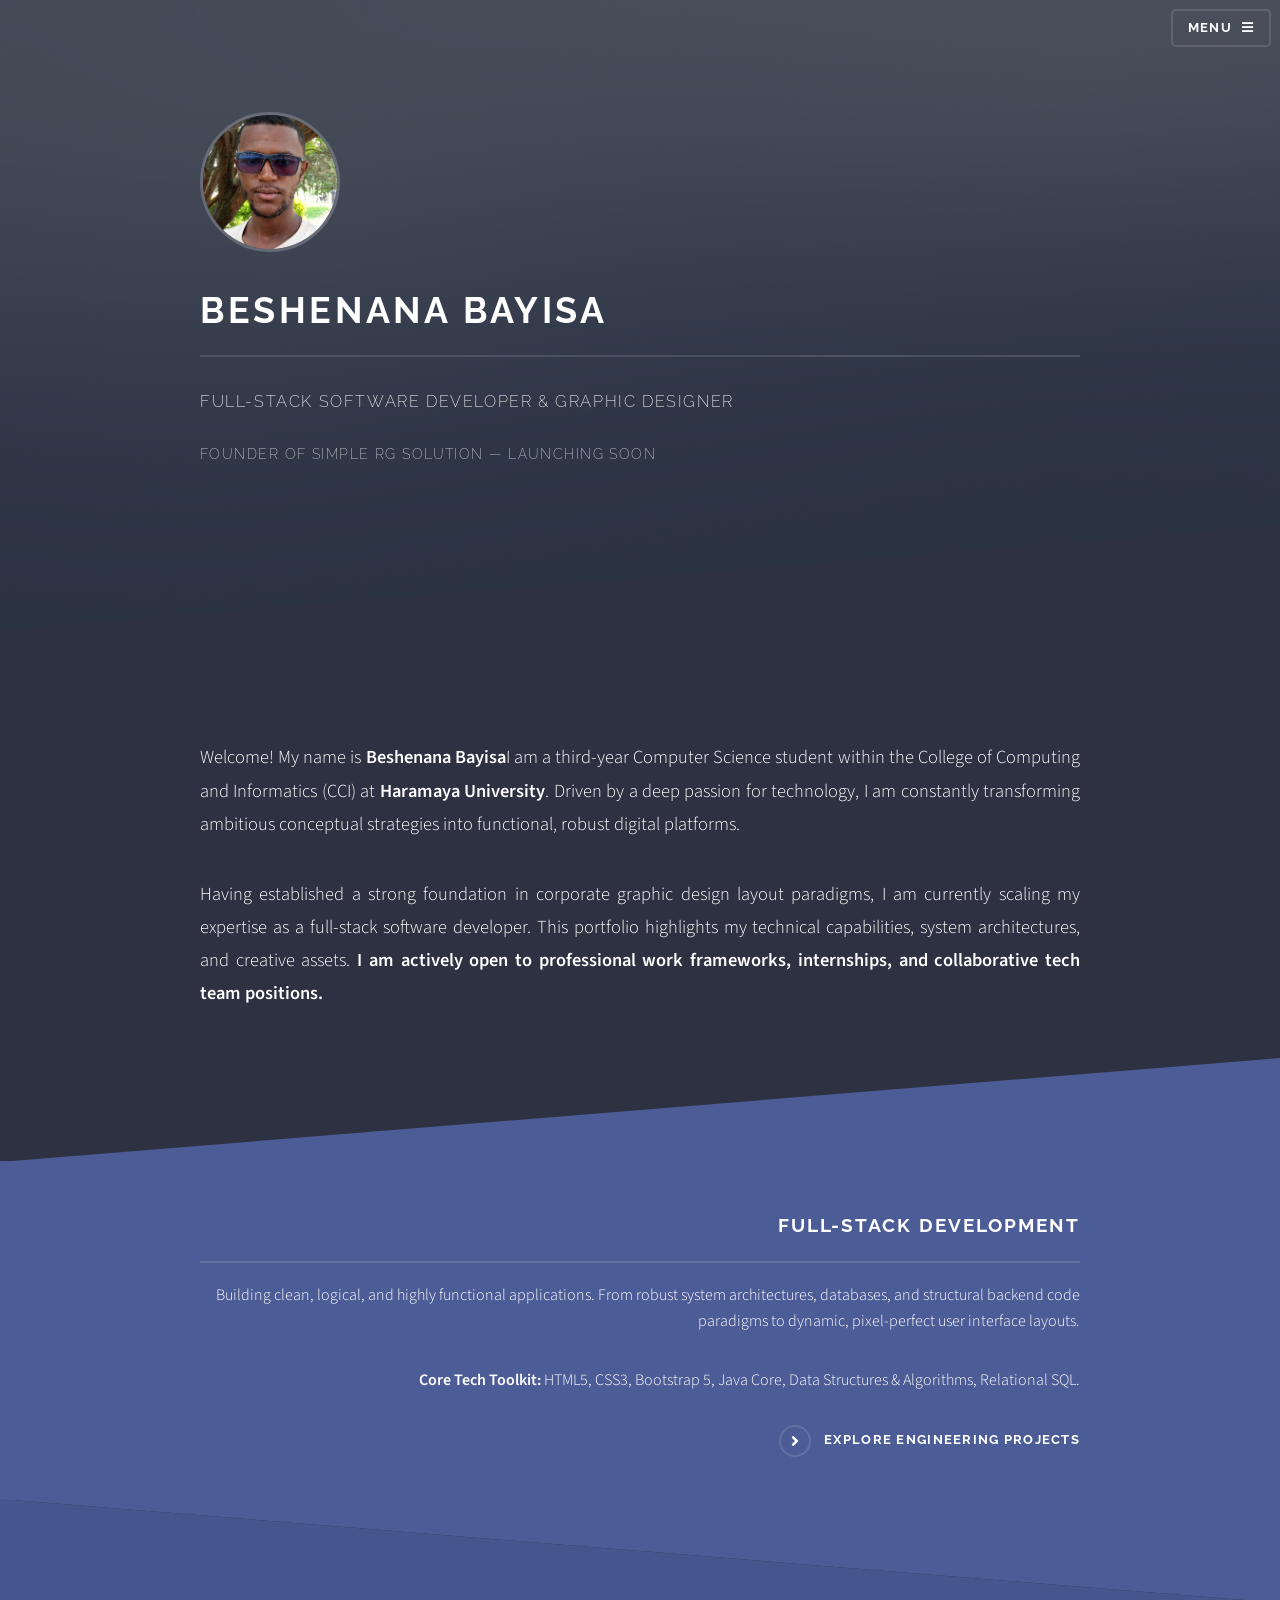
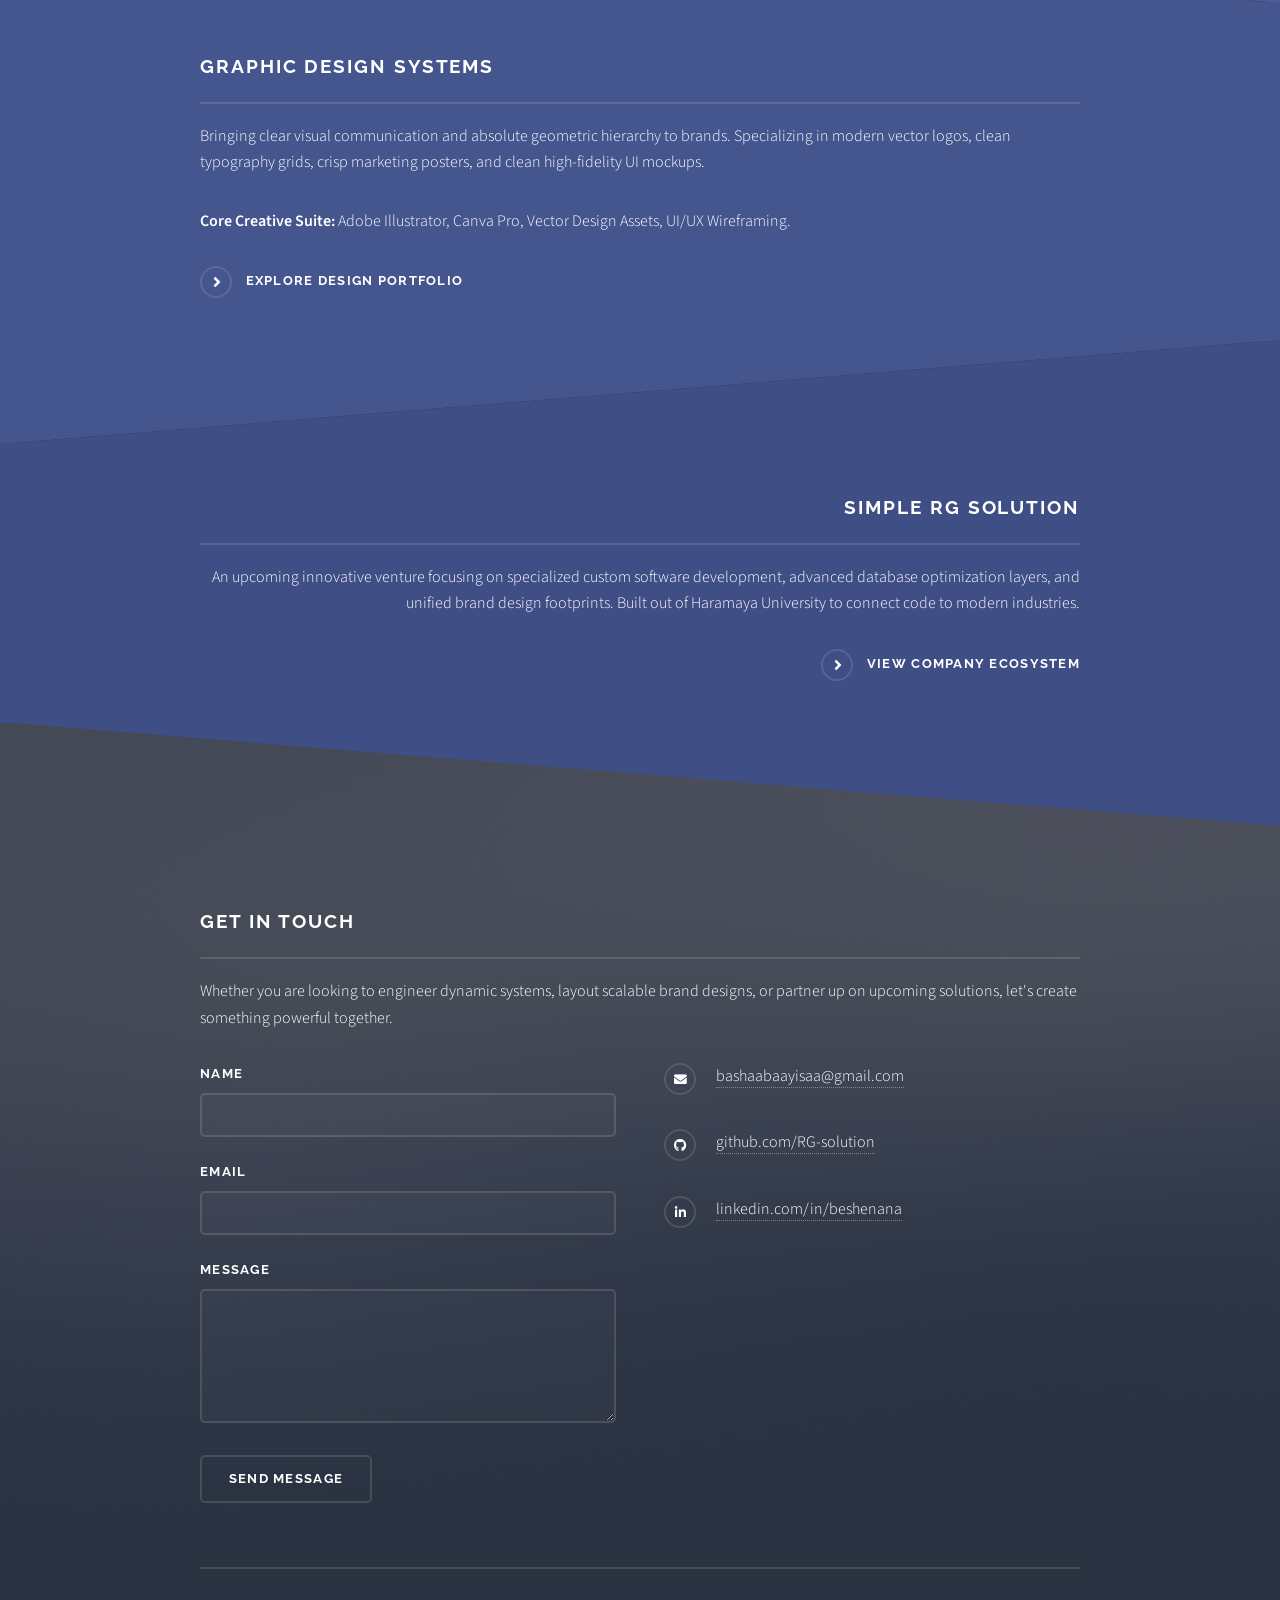
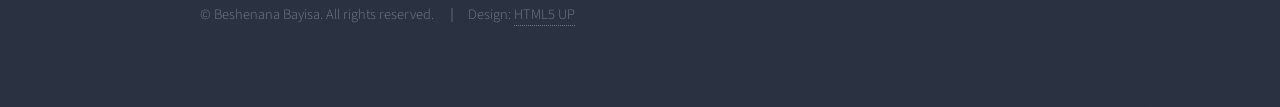
<file: index.html>
<!DOCTYPE HTML>
<!--
    Solid State by HTML5 UP
    html5up.net | @ajlkn
    Free for personal and commercial use under the CCA 3.0 license (html5up.net/license)
-->
<html>
    <head>
        <title>Beshenana Bayisa | Enterprise Portfolio</title>
        <meta charset="utf-8" />
        <meta name="viewport" content="width=device-width, initial-scale=1, user-scalable=no" />
        <link rel="stylesheet" href="assets/css/main.css" />
        <noscript><link rel="stylesheet" href="assets/css/noscript.css" /></noscript>
    </head>
    <body class="is-preload">

        <div id="page-wrapper">

            <!-- Header -->
                <header id="header" class="alt">
                    <h1><a href="index.html">Beshenana Bayisa</a></h1>
                    <nav>
                        <a href="#menu">Menu</a>
                    </nav>
                </header>

            <!-- Navigation Menu -->
                <nav id="menu">
                    <div class="inner">
                        <h2>Menu</h2>
                        <ul class="links">
                            <li><a href="index.html">Home</a></li>
                            <li><a href="development.html">Full-Stack Development</a></li>
                            <li><a href="generic.html">Graphic Design Portfolio</a></li>
                            <li><a href="elements.html">RightGate Solutions</a></li>
                            <li><a href="#footer">Contact</a></li>
                        </ul>
                        <a href="#" class="close">Close</a>
                    </div>
                </nav>

            <!-- Hero Banner Section -->
                <section id="banner">
                    <div class="inner">
                        <div class="logo">
                            <img src="images/image.png" alt="Beshenana Bayisa" style="width:140px; height:140px; border-radius:50%; object-fit:cover; border: 3px solid rgba(255,255,255,0.2);">
                        </div>
                        <h2>Beshenana Bayisa</h2>
                        <p>Full-Stack Software Developer & Graphic Designer</p>
                        <p style="font-size: 0.9em; opacity: 0.75; margin-top: -10px;">Founder of simple RG solution — Launching Soon</p>
                    </div>
                </section>

            <!-- Balanced About Text Block -->
                <div class="wrapper style1" style="padding: 4rem 0 2rem 0;">
                    <div class="inner">
                        <p class="early" style="font-size: 1.15rem; text-align: justify; line-height: 1.8;">
                            Welcome! My name is <strong>Beshenana Bayisa</strong>I am a third-year Computer Science student within the College of Computing and Informatics (CCI) at <strong>Haramaya University</strong>. Driven by a deep passion for technology, I am constantly transforming ambitious conceptual strategies into functional, robust digital platforms.
                        </p>
                        <p class="early" style="font-size: 1.15rem; text-align: justify; line-height: 1.8; margin-bottom: 0;">
                            Having established a strong foundation in corporate graphic design layout paradigms, I am currently scaling my expertise as a full-stack software developer. This portfolio highlights my technical capabilities, system architectures, and creative assets. <strong>I am actively open to professional work frameworks, internships, and collaborative tech team positions.</strong>
                        </p>
                    </div>
                </div>

            <!-- Segmented Domain Wrappers -->
                <section id="wrapper">

                    <!-- Full-Stack Showcase Intro Spot -->
                        <section id="one" class="wrapper spotlight style1">
                            <div class="inner">
                                <div class="content">
                                    <h2 class="major">Full-Stack Development</h2>
                                    <p>Building clean, logical, and highly functional applications. From robust system architectures, databases, and structural backend code paradigms to dynamic, pixel-perfect user interface layouts.</p>
                                    <p><strong>Core Tech Toolkit:</strong> HTML5, CSS3, Bootstrap 5, Java Core, Data Structures & Algorithms, Relational SQL.</p>
                                    <a href="development.html" class="special">Explore Engineering Projects</a>
                                </div>
                            </div>
                        </section>

                    <!-- Graphic Design Showcase Intro Spot -->
                        <section id="two" class="wrapper alt spotlight style2">
                            <div class="inner">
                                <div class="content">
                                    <h2 class="major">Graphic Design Systems</h2>
                                    <p>Bringing clear visual communication and absolute geometric hierarchy to brands. Specializing in modern vector logos, clean typography grids, crisp marketing posters, and clean high-fidelity UI mockups.</p>
                                    <p><strong>Core Creative Suite:</strong> Adobe Illustrator, Canva Pro, Vector Design Assets, UI/UX Wireframing.</p>
                                    <a href="generic.html" class="special">Explore Design Portfolio</a>
                                </div>
                            </div>
                        </section>

                    <!-- Corporate Venture Info Block -->
                        <section id="three" class="wrapper spotlight style3">
                            <div class="inner">
                                <div class="content">
                                    <h2 class="major">simple RG solution</h2>
                                    <p>An upcoming innovative venture focusing on specialized custom software development, advanced database optimization layers, and unified brand design footprints. Built out of Haramaya University to connect code to modern industries.</p>
                                    <a href="elements.html" class="special">View Company Ecosystem</a>
                                </div>
                            </div>
                        </section>

                </section>

            <!-- Page Footer and Contact Setup -->
                <section id="footer">
                    <div class="inner">
                        <h2 class="major">Get in touch</h2>
                        <p>Whether you are looking to engineer dynamic systems, layout scalable brand designs, or partner up on upcoming solutions, let's create something powerful together.</p>
                        <form method="post" action="#">
                            <div class="fields">
                                <div class="field">
                                    <label for="name">Name</label>
                                    <input type="text" name="name" id="name" />
                                </div>
                                <div class="field">
                                    <label for="email">Email</label>
                                    <input type="email" name="email" id="email" />
                                </div>
                                <div class="field">
                                    <label for="message">Message</label>
                                    <textarea name="message" id="message" rows="4"></textarea>
                                </div>
                            </div>
                            <ul class="actions">
                                <li><input type="submit" value="Send Message" /></li>
                            </ul>
                        </form>
                        <ul class="contact">
                            <li class="icon solid fa-envelope"><a href="mailto:bashaabaayisaa@gmail.com">bashaabaayisaa@gmail.com</a></li>
                            <li class="icon brands fa-github"><a href="https://github.com/RG-solution">github.com/RG-solution</a></li>
                            <li class="icon brands fa-linkedin-in"><a href="#">linkedin.com/in/beshenana</a></li>
                        </ul>
                        <ul class="copyright">
                            <li>&copy; Beshenana Bayisa. All rights reserved.</li>
                            <li>Design: <a href="http://html5up.net">HTML5 UP</a></li>
                        </ul>
                    </div>
                </section>

        </div>

        <!-- System Dependencies -->
        <script src="assets/js/jquery.min.js"></script>
        <script src="assets/js/jquery.scrollex.min.js"></script>
        <script src="assets/js/browser.min.js"></script>
        <script src="assets/js/breakpoints.min.js"></script>
        <script src="assets/js/util.js"></script>
        <script src="assets/js/main.js"></script>

    </body>
</html>
</file>
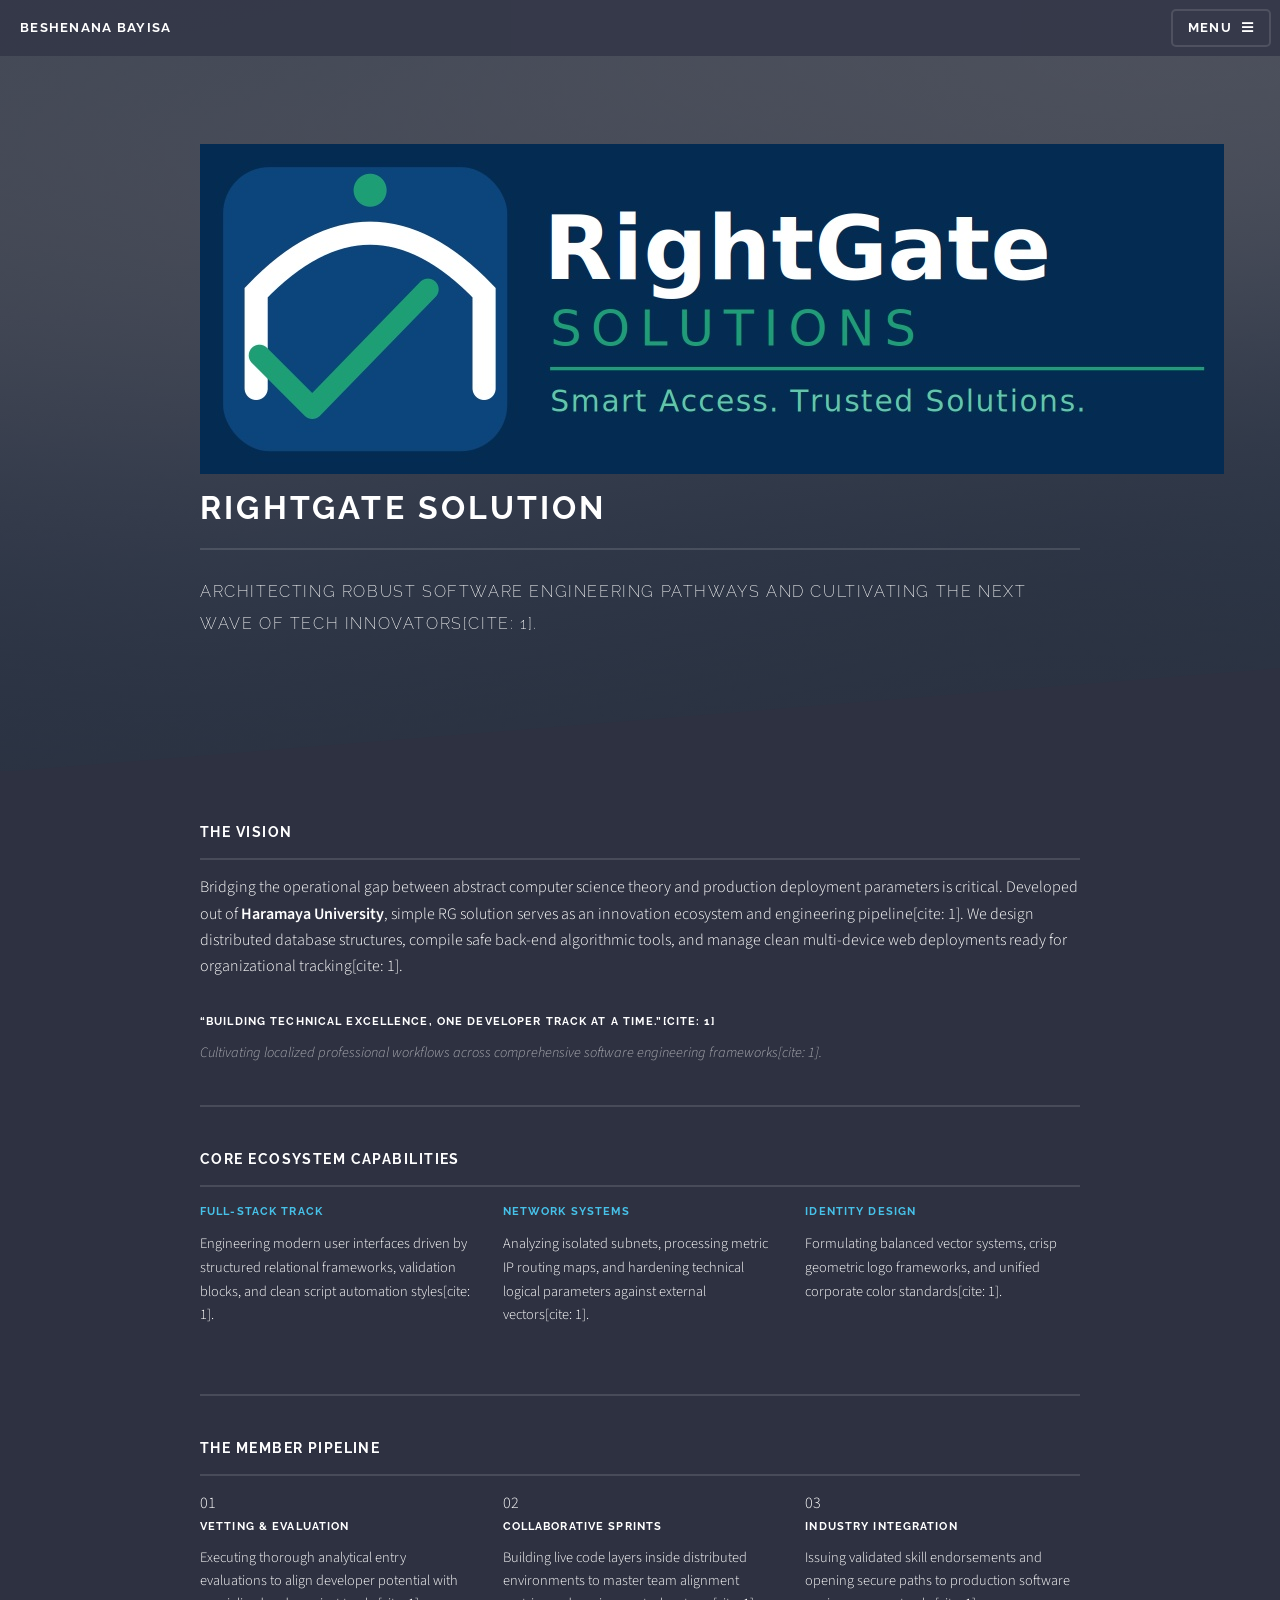
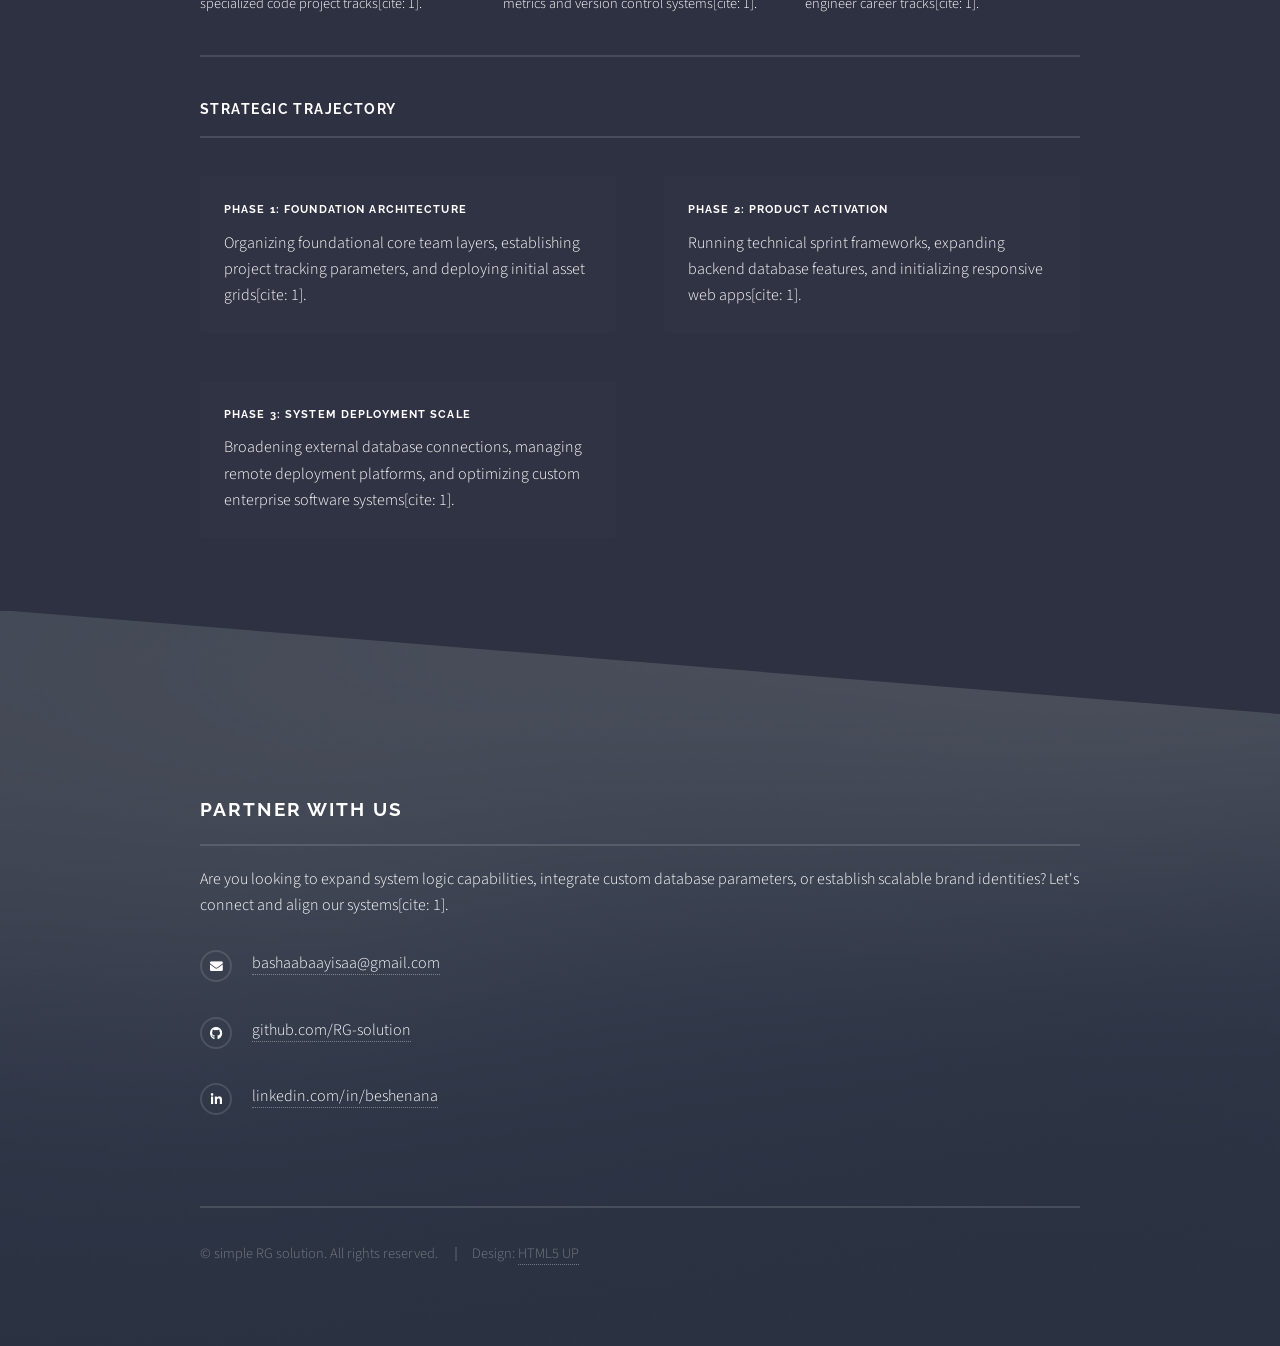
<file: elements.html>
<!DOCTYPE HTML>
<!--
    Solid State by HTML5 UP
    html5up.net | @ajlkn
    Free for personal and commercial use under the CCA 3.0 license (html5up.net/license)
-->
<html>
    <head>
        <title>RG solution | Enterprise Hub</title>
        <meta charset="utf-8" />
        <meta name="viewport" content="width=device-width, initial-scale=1, user-scalable=no" />
        <link rel="stylesheet" href="assets/css/main.css" />
        <noscript><link rel="stylesheet" href="assets/css/noscript.css" /></noscript>
    </head>
    <body class="is-preload">

        <div id="page-wrapper">

            <!-- Header -->
                <header id="header">
                    <h1><a href="index.html">Beshenana Bayisa</a></h1>
                    <nav>
                        <a href="#menu">Menu</a>
                    </nav>
                </header>

            <!-- Navigation Menu -->
                <nav id="menu">
                    <div class="inner">
                        <h2>Menu</h2>
                        <ul class="links">
                            <li><a href="index.html">Home</a></li>
                            <li><a href="development.html">Full-Stack Development</a></li>
                            <li><a href="generic.html">Graphic Design Portfolio</a></li>
                            <li><a href="elements.html">RightGate Solutions</a></li>
                            <li><a href="#footer">Contact</a></li>
                        </ul>
                        <a href="#" class="close">Close</a>
                    </div>
                </nav>

            <!-- Profile Title Banner -->
                <section id="wrapper">
                    <header>
                        <div class="inner">
                            <div class="custom-logo-container">
                                <img src="images/rgslogo.jpg" alt="simple RG solution Logo">
                            </div>
                            <span class="hero-badge"></span>
                            <h2>RightGate solution</h2>
                            <p>Architecting robust software engineering pathways and cultivating the next wave of tech innovators[cite: 1].</p>
                        </div>
                    </header>

                    <!-- Content Core -->
                        <div class="wrapper">
                            <div class="inner">

                                <!-- Strategic Statement -->
                                <h3 class="major">The Vision</h3>
                                <p>Bridging the operational gap between abstract computer science theory and production deployment parameters is critical. Developed out of <strong>Haramaya University</strong>, simple RG solution serves as an innovation ecosystem and engineering pipeline[cite: 1]. We design distributed database structures, compile safe back-end algorithmic tools, and manage clean multi-device web deployments ready for organizational tracking[cite: 1].</p>

                                <div class="stat-box">
                                    <h4>“Building technical excellence, one developer track at a time.”[cite: 1]</h4>
                                    <p style="margin: 0; font-style: italic; font-size: 0.9rem; color: rgba(255,255,255,0.6);">Cultivating localized professional workflows across comprehensive software engineering frameworks[cite: 1].</p>
                                </div>

                                <hr />

                                <!-- Balanced Capability Matrix -->
                                <h3 class="major">Core Ecosystem Capabilities</h3>
                                <div class="row gtr-uniform">
                                    <div class="col-4 col-12-medium">
                                        <div class="track-card">
                                            <h4 style="color: #47c1e8; margin-bottom: 0.75rem;">Full-Stack Track</h4>
                                            <p style="font-size: 0.9rem; margin: 0; line-height: 1.65;">Engineering modern user interfaces driven by structured relational frameworks, validation blocks, and clean script automation styles[cite: 1].</p>
                                        </div>
                                    </div>
                                    <div class="col-4 col-12-medium">
                                        <div class="track-card">
                                            <h4 style="color: #47c1e8; margin-bottom: 0.75rem;">Network Systems</h4>
                                            <p style="font-size: 0.9rem; margin: 0; line-height: 1.65;">Analyzing isolated subnets, processing metric IP routing maps, and hardening technical logical parameters against external vectors[cite: 1].</p>
                                        </div>
                                    </div>
                                    <div class="col-4 col-12-medium">
                                        <div class="track-card">
                                            <h4 style="color: #47c1e8; margin-bottom: 0.75rem;">Identity Design</h4>
                                            <p style="font-size: 0.9rem; margin: 0; line-height: 1.65;">Formulating balanced vector systems, crisp geometric logo frameworks, and unified corporate color standards[cite: 1].</p>
                                        </div>
                                    </div>
                                </div>

                                <br />
                                <hr />

                                <!-- Pipeline Progress System -->
                                <h3 class="major">The Member Pipeline</h3>
                                <div class="row gtr-uniform">
                                    <div class="col-4 col-12-small pipeline-item">
                                        <div class="step-number">01</div>
                                        <h4>Vetting & Evaluation</h4>
                                        <p style="font-size: 0.9rem; line-height: 1.6; margin: 0;">Executing thorough analytical entry evaluations to align developer potential with specialized code project tracks[cite: 1].</p>
                                    </div>
                                    <div class="col-4 col-12-small pipeline-item">
                                        <div class="step-number">02</div>
                                        <h4>Collaborative Sprints</h4>
                                        <p style="font-size: 0.9rem; line-height: 1.6; margin: 0;">Building live code layers inside distributed environments to master team alignment metrics and version control systems[cite: 1].</p>
                                    </div>
                                    <div class="col-4 col-12-small pipeline-item">
                                        <div class="step-number">03</div>
                                        <h4>Industry Integration</h4>
                                        <p style="font-size: 0.9rem; line-height: 1.6; margin: 0;">Issuing validated skill endorsements and opening secure paths to production software engineer career tracks[cite: 1].</p>
                                    </div>
                                </div>

                                <hr />

                                <!-- Roadmap Execution Track -->
                                <h3 class="major">Strategic Trajectory</h3>
                                <div class="features">
                                    <article style="background: rgba(255,255,255,0.01); padding: 1.5rem; border-radius: 4px; margin-bottom: 1.5rem;">
                                        <h4>Phase 1: Foundation Architecture</h4>
                                        <p style="margin: 0;">Organizing foundational core team layers, establishing project tracking parameters, and deploying initial asset grids[cite: 1].</p>
                                    </article>
                                    <article style="background: rgba(255,255,255,0.01); padding: 1.5rem; border-radius: 4px; margin-bottom: 1.5rem;">
                                        <h4>Phase 2: Product Activation</h4>
                                        <p style="margin: 0;">Running technical sprint frameworks, expanding backend database features, and initializing responsive web apps[cite: 1].</p>
                                    </article>
                                    <article style="background: rgba(255,255,255,0.01); padding: 1.5rem; border-radius: 4px; margin-bottom: 1.5rem;">
                                        <h4>Phase 3: System Deployment Scale</h4>
                                        <p style="margin: 0;">Broadening external database connections, managing remote deployment platforms, and optimizing custom enterprise software systems[cite: 1].</p>
                                    </article>
                                </div>

                            </div>
                        </div>
                </section>

            <!-- Unified Site Footer -->
                <section id="footer">
                    <div class="inner">
                        <h2 class="major">Partner With Us</h2>
                        <p>Are you looking to expand system logic capabilities, integrate custom database parameters, or establish scalable brand identities? Let's connect and align our systems[cite: 1].</p>
                        <ul class="contact">
                            <li class="icon solid fa-envelope"><a href="mailto:bashaabaayisaa@gmail.com">bashaabaayisaa@gmail.com</a></li>
                            <li class="icon brands fa-github"><a href="https://github.com/RG-solution">github.com/RG-solution</a></li>
                            <li class="icon brands fa-linkedin-in"><a href="#">linkedin.com/in/beshenana</a></li>
                        </ul>
                        <ul class="copyright">
                            <li>&copy; simple RG solution. All rights reserved.</li>
                            <li>Design: <a href="http://html5up.net">HTML5 UP</a></li>
                        </ul>
                    </div>
                </section>

        </div>

        <!-- Automation Scripts -->
        <script src="assets/js/jquery.min.js"></script>
        <script src="assets/js/jquery.scrollex.min.js"></script>
        <script src="assets/js/browser.min.js"></script>
        <script src="assets/js/breakpoints.min.js"></script>
        <script src="assets/js/util.js"></script>
        <script src="assets/js/main.js"></script>

    </body>
</html>
</file>
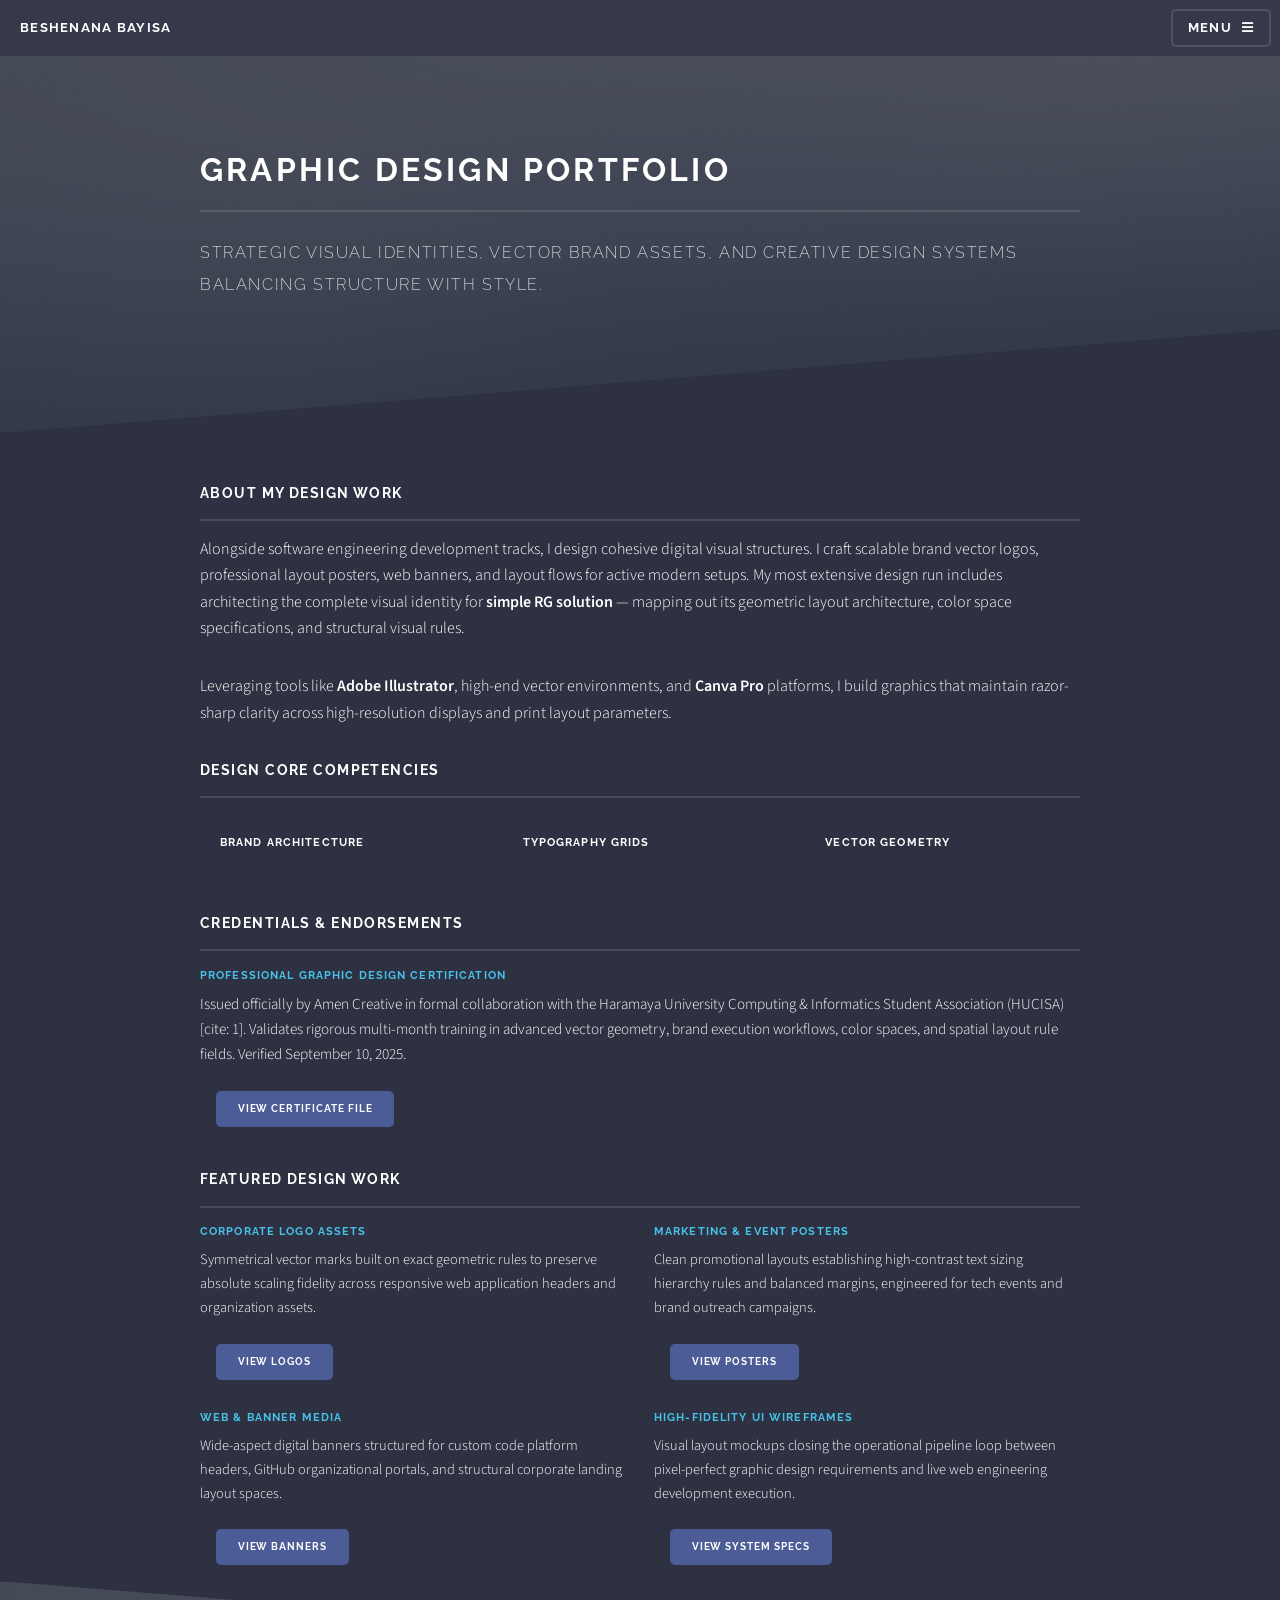
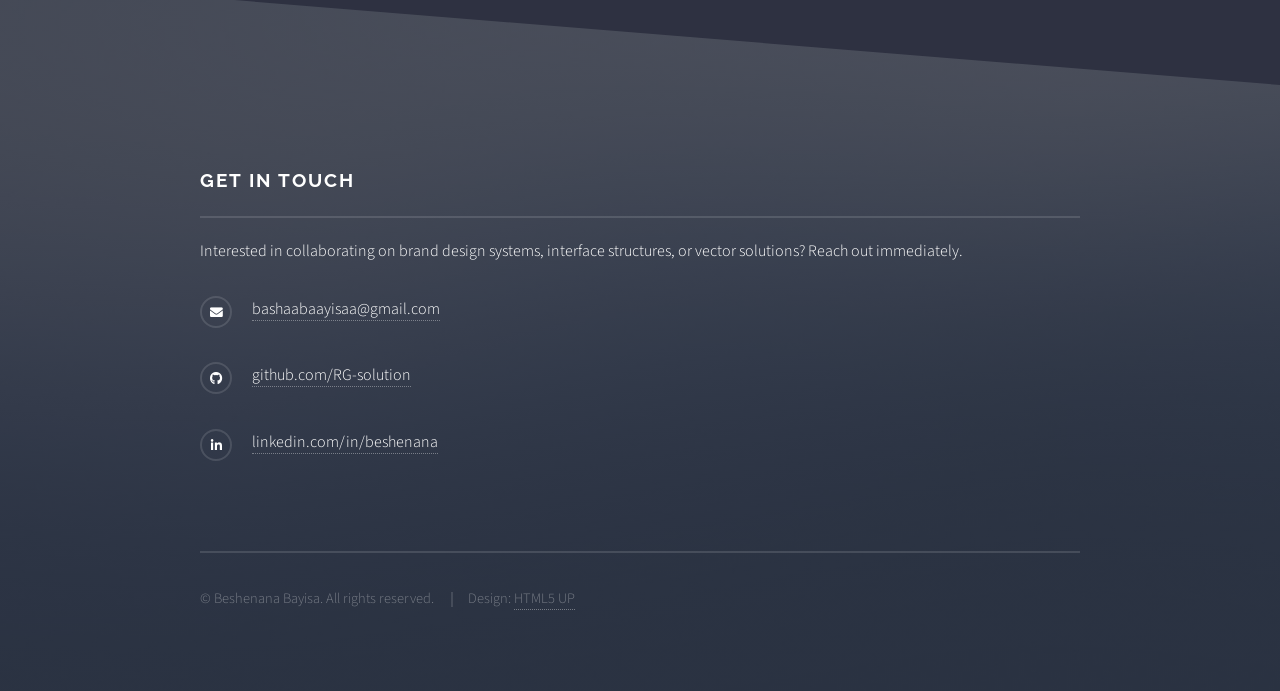
<file: generic.html>
<!DOCTYPE HTML>
<!--
    Solid State by HTML5 UP
    html5up.net | @ajlkn
    Free for personal and commercial use under the CCA 3.0 license (html5up.net/license)
-->
<html>
    <head>
        <title>Graphic Design | Beshenana Bayisa</title>
        <meta charset="utf-8" />
        <meta name="viewport" content="width=device-width, initial-scale=1, user-scalable=no" />
        <link rel="stylesheet" href="assets/css/main.css" />
        <noscript><link rel="stylesheet" href="assets/css/noscript.css" /></noscript>
    </head>
    <body class="is-preload">

        <div id="page-wrapper">

            <!-- Header -->
                <header id="header">
                    <h1><a href="index.html">Beshenana Bayisa</a></h1>
                    <nav>
                        <a href="#menu">Menu</a>
                    </nav>
                </header>

            <!-- Navigation Menu -->
                <nav id="menu">
                    <div class="inner">
                        <h2>Menu</h2>
                        <ul class="links">
                            <li><a href="index.html">Home</a></li>
                            <li><a href="development.html">Full-Stack Development</a></li>
                            <li><a href="generic.html">Graphic Design Portfolio</a></li>
                            <li><a href="elements.html">RightGate Solutions</a></li>
                            <li><a href="#footer">Contact</a></li>
                        </ul>
                        <a href="#" class="close">Close</a>
                    </div>
                </nav>

            <!-- Wrapper Title Section -->
                <section id="wrapper">
                    <header>
                        <div class="inner">
                            <h2>Graphic Design Portfolio</h2>
                            <p>Strategic visual identities, vector brand assets, and creative design systems balancing structure with style.</p>
                        </div>
                    </header>

                    <!-- Content Layout -->
                        <div class="wrapper">
                            <div class="inner">

                                <h3 class="major">About My Design Work</h3>
                                <p>Alongside software engineering development tracks, I design cohesive digital visual structures. I craft scalable brand vector logos, professional layout posters, web banners, and layout flows for active modern setups. My most extensive design run includes architecting the complete visual identity for <strong>simple RG solution</strong> — mapping out its geometric layout architecture, color space specifications, and structural visual rules.</p>
                                <p>Leveraging tools like <strong>Adobe Illustrator</strong>, high-end vector environments, and <strong>Canva Pro</strong> platforms, I build graphics that maintain razor-sharp clarity across high-resolution displays and print layout parameters.</p>

                                <h3 class="major">Design Core Competencies</h3>
                                <div class="row gtr-uniform" style="margin-bottom: 2.5rem;">
                                    <div class="col-4 col-12-small">
                                        <div class="track-card" style="padding: 1.25rem;">
                                            <h4 style="margin:0;">Brand Architecture</h4>
                                        </div>
                                    </div>
                                    <div class="col-4 col-12-small">
                                        <div class="track-card" style="padding: 1.25rem;">
                                            <h4 style="margin:0;">Typography Grids</h4>
                                        </div>
                                    </div>
                                    <div class="col-4 col-12-small">
                                        <div class="track-card" style="padding: 1.25rem;">
                                            <h4 style="margin:0;">Vector Geometry</h4>
                                        </div>
                                    </div>
                                </div>

                                <!-- Credentials Block WITHOUT Image Pop Ups on Load -->
                                <h3 class="major">Credentials & Endorsements</h3>
                                <div class="row gtr-uniform" style="margin-bottom: 2.5rem;">
                                    <div class="col-12">
                                        <div class="track-card">
                                            <div>
                                                <h4 style="color: #47c1e8; margin-bottom: 0.5rem;">Professional Graphic Design Certification</h4>
                                                <p style="font-size: 0.95rem; margin-bottom: 1.5rem;">
                                                    Issued officially by Amen Creative in formal collaboration with the Haramaya University Computing & Informatics Student Association (HUCISA)[cite: 1]. Validates rigorous multi-month training in advanced vector geometry, brand execution workflows, color spaces, and spatial layout rule fields. Verified September 10, 2025.
                                                </p>
                                            </div>
                                            <ul class="actions" style="margin: 0;">
                                                <li><a href="images/graphics cert.png" class="button small primary" target="_blank">View Certificate File</a></li>
                                            </ul>
                                        </div>
                                    </div>
                                </div>

                                <!-- Design Grid WITHOUT Image Pop Ups on Load -->
                                <h3 class="major">Featured Design Work</h3>
                                <div class="row gtr-uniform">
                                    
                                    <div class="col-6 col-12-medium">
                                        <div class="track-card">
                                            <div>
                                                <h4 style="color: #47c1e8; margin-bottom: 0.5rem;">Corporate Logo Assets</h4>
                                                <p style="font-size: 0.9rem; line-height: 1.65; margin-bottom: 1.5rem;">
                                                    Symmetrical vector marks built on exact geometric rules to preserve absolute scaling fidelity across responsive web application headers and organization assets.
                                                </p>
                                            </div>
                                            <ul class="actions" style="margin: 0;">
                                                <li><a href="images/logo-design.jpg" class="button small primary" target="_blank">View Logos</a></li>
                                            </ul>
                                        </div>
                                    </div>

                                    <div class="col-6 col-12-medium">
                                        <div class="track-card">
                                            <div>
                                                <h4 style="color: #47c1e8; margin-bottom: 0.5rem;">Marketing & Event Posters</h4>
                                                <p style="font-size: 0.9rem; line-height: 1.65; margin-bottom: 1.5rem;">
                                                    Clean promotional layouts establishing high-contrast text sizing hierarchy rules and balanced margins, engineered for tech events and brand outreach campaigns.
                                                </p>
                                            </div>
                                            <ul class="actions" style="margin: 0;">
                                                <li><a href="images/poster-design.jpg" class="button small primary" target="_blank">View Posters</a></li>
                                            </ul>
                                        </div>
                                    </div>

                                    <div class="col-6 col-12-medium">
                                        <div class="track-card">
                                            <div>
                                                <h4 style="color: #47c1e8; margin-bottom: 0.5rem;">Web & Banner Media</h4>
                                                <p style="font-size: 0.9rem; line-height: 1.65; margin-bottom: 1.5rem;">
                                                    Wide-aspect digital banners structured for custom code platform headers, GitHub organizational portals, and structural corporate landing layout spaces.
                                                </p>
                                            </div>
                                            <ul class="actions" style="margin: 0;">
                                                <li><a href="images/ui-mockup.jpg" class="button small primary" target="_blank">View Banners</a></li>
                                            </ul>
                                        </div>
                                    </div>

                                    <div class="col-6 col-12-medium">
                                        <div class="track-card">
                                            <div>
                                                <h4 style="color: #47c1e8; margin-bottom: 0.5rem;">High-Fidelity UI Wireframes</h4>
                                                <p style="font-size: 0.9rem; line-height: 1.65; margin-bottom: 1.5rem;">
                                                    Visual layout mockups closing the operational pipeline loop between pixel-perfect graphic design requirements and live web engineering development execution.
                                                </p>
                                            </div>
                                            <ul class="actions" style="margin: 0;">
                                                <li><a href="elements.html" class="button small primary">View System Specs</a></li>
                                            </ul>
                                        </div>
                                    </div>

                                </div>

                            </div>
                        </div>
                </section>

            <!-- Footer Layout -->
                <section id="footer">
                    <div class="inner">
                        <h2 class="major">Get in touch</h2>
                        <p>Interested in collaborating on brand design systems, interface structures, or vector solutions? Reach out immediately.</p>
                        <ul class="contact">
                            <li class="icon solid fa-envelope"><a href="mailto:bashaabaayisaa@gmail.com">bashaabaayisaa@gmail.com</a></li>
                            <li class="icon brands fa-github"><a href="https://github.com/RG-solution">github.com/RG-solution</a></li>
                            <li class="icon brands fa-linkedin-in"><a href="#">linkedin.com/in/beshenana</a></li>
                        </ul>
                        <ul class="copyright">
                            <li>&copy; Beshenana Bayisa. All rights reserved.</li>
                            <li>Design: <a href="http://html5up.net">HTML5 UP</a></li>
                        </ul>
                    </div>
                </section>

        </div>

        <!-- Dependencies -->
        <script src="assets/js/jquery.min.js"></script>
        <script src="assets/js/jquery.scrollex.min.js"></script>
        <script src="assets/js/browser.min.js"></script>
        <script src="assets/js/breakpoints.min.js"></script>
        <script src="assets/js/util.js"></script>
        <script src="assets/js/main.js"></script>

    </body>
</html>
</file>
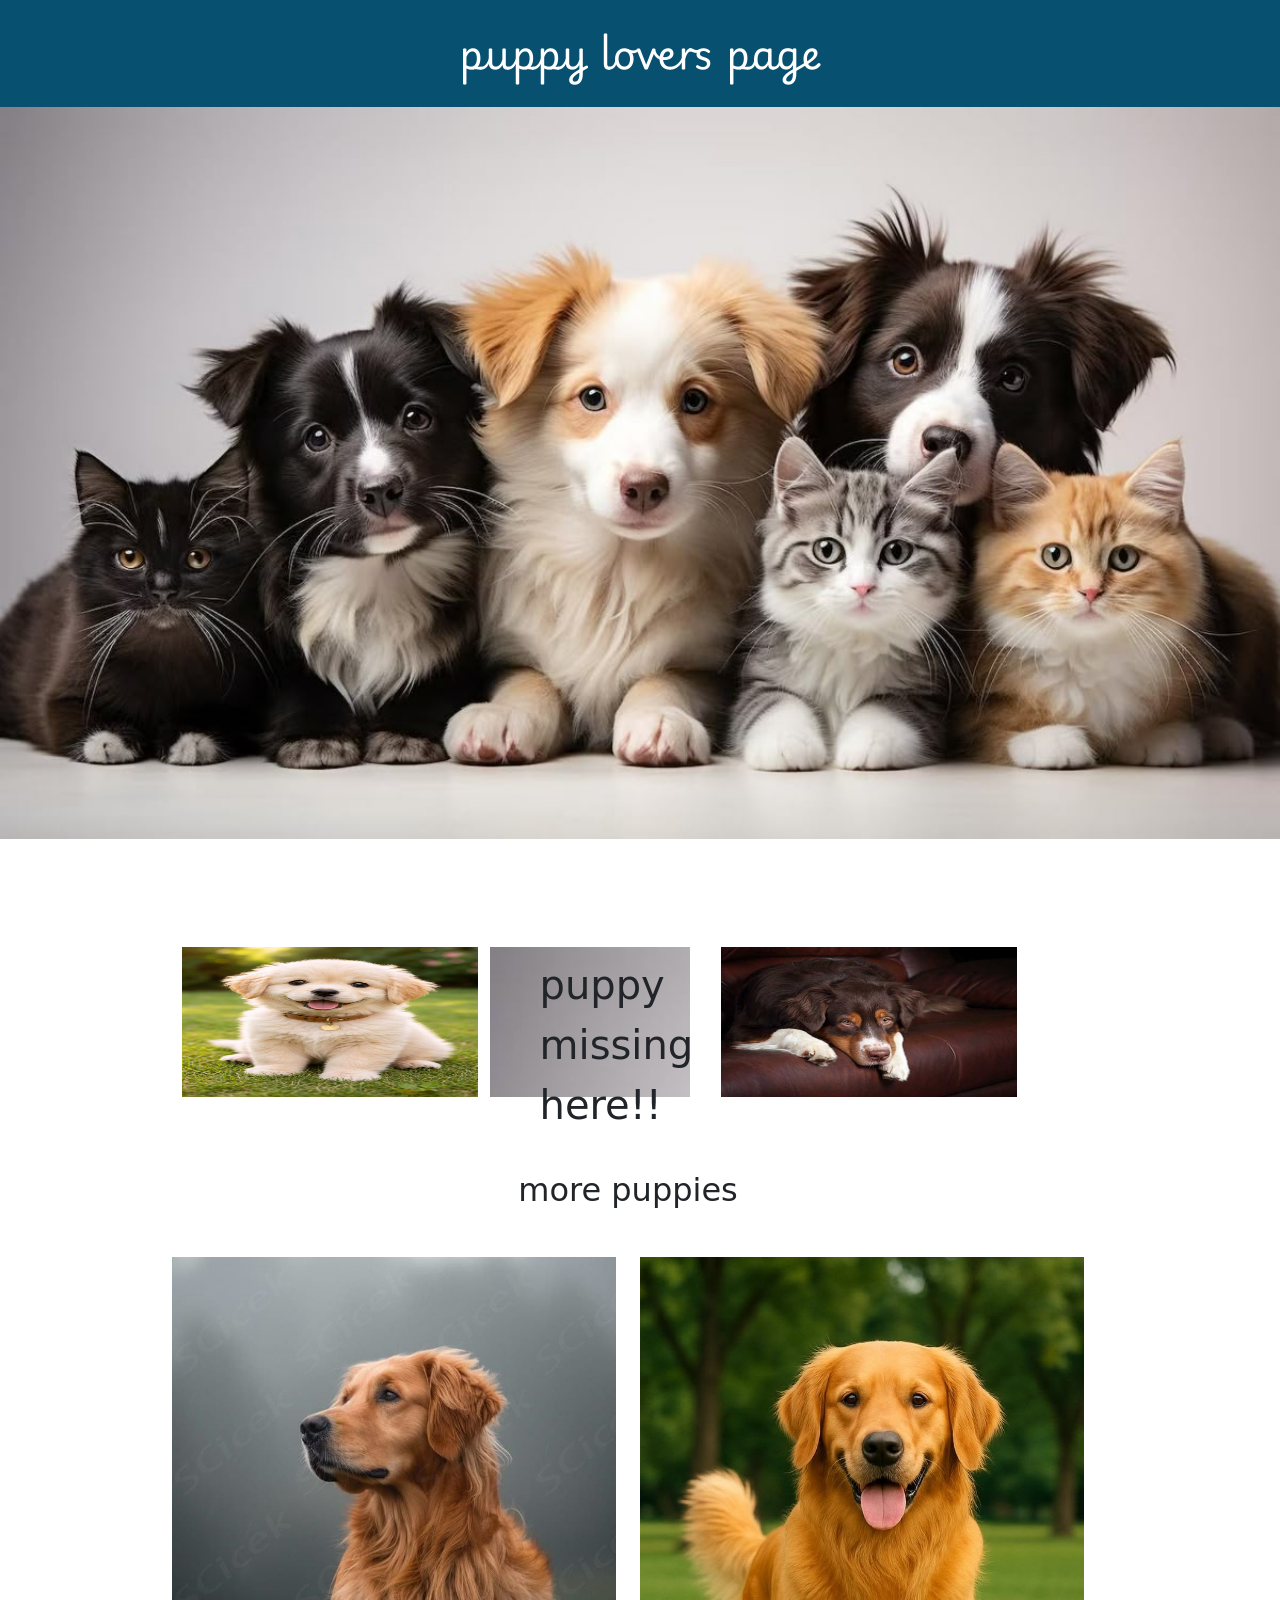
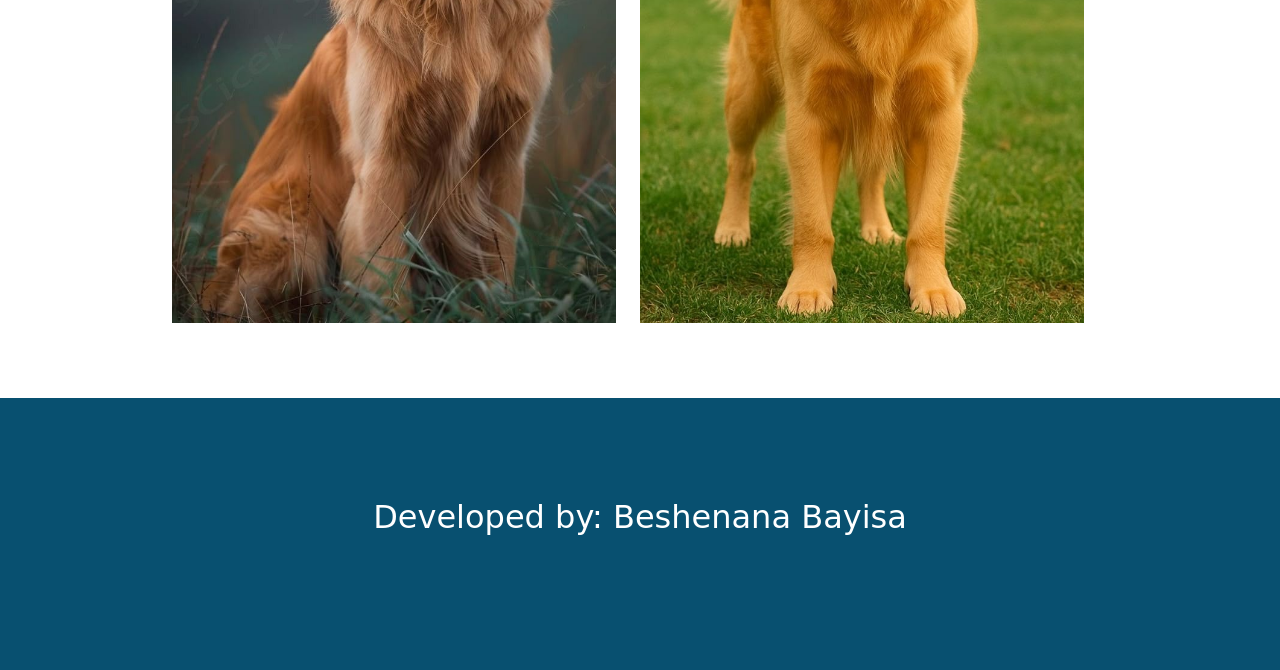
<file: puppylovers/PUPPY.HTML>
<!DOCTYPE html>
<html lang="en">
<head>
    <meta charset="UTF-8">
    <meta name="viewport" content="width=device-width, initial-scale=1.0">
    <title>puppy lovers</title>
    <link href="https://fonts.googleapis.com/css2?family=Playwrite+GB+J:ital,wght@0,100..400;1,100..400&display=swap" rel="stylesheet">
    <link rel="stylesheet" href="css/bootstrap.min.css">
    <link rel="stylesheet" href="css/puppystyle.css">
</head>
<body>

    <header class="bluebg">
        <h1>puppy lovers page</h1>
    </header>

    <section class="puppy-1">
        <img src="puppyimage/puppy-1.jpg" alt="">
    </section>

    <section class="nearer">
        <div class="container mt-4">
            <div class="row">
                <div class="col-12 col-md-4 puppy-2">
                    <img src="puppyimage/puppy-2.jpg" alt="" class="w-100">
                </div>
                <div class="col-12 col-md-4 puppymissing">
                    <p>puppy missing here!!</p>
                </div>
                <div class="col-12 col-md-4 puppy-3">
                    <img src="puppyimage/puppy-3.jpg" alt="" class="w-100">
                </div>
            </div>
        </div>
    </section>

    <section class="ends">
        <div class="container mt-4">
            <div class="row">
                <div class="col-12 morepuppy">
                    <h2>more puppies</h2>
                </div>
                <div class="col-12 col-md-6 puppy-4">
                    <img src="puppyimage/puppy4.jpg" alt="" class="w-100">
                </div>
                <div class="col-12 col-md-6 puppy-5">
                    <img src="puppyimage/puppy-5.jpg" alt="" class="w-100">
                </div>
            </div>
        </div>
    </section>

    <footer class="banner">
        <h2>Developed by: Beshenana Bayisa</h2>
    </footer>

</body>
</html>
</file>
<file: assets/css/noscript.css>
/*
	Solid State by HTML5 UP
	html5up.net | @ajlkn
	Free for personal and commercial use under the CCA 3.0 license (html5up.net/license)
*/

/* Banner */

	body.is-preload #banner .logo {
		-moz-transform: none;
		-webkit-transform: none;
		-ms-transform: none;
		transform: none;
		opacity: 1;
	}

	body.is-preload #banner h2 {
		opacity: 1;
		-moz-transform: none;
		-webkit-transform: none;
		-ms-transform: none;
		transform: none;
		-moz-filter: none;
		-webkit-filter: none;
		-ms-filter: none;
		filter: none;
	}

	body.is-preload #banner p {
		opacity: 01;
		-moz-transform: none;
		-webkit-transform: none;
		-ms-transform: none;
		transform: none;
		-moz-filter: none;
		-webkit-filter: none;
		-ms-filter: none;
		filter: none;
	}
</file>
<file: puppylovers/css/puppystyle.css>
* {
    margin: 0;
    padding: 0;
    box-sizing: border-box; /* bonus: good practice to add this too */
}

img {
    display: block;
    margin: auto; /* removes the gap under images */
}
.puppy-2{
    position: relative;
    
}


.puppy-3 img, .puppymissing,.puppy-2 img{
    width:200px ;
    height: 150px;
}
.nearer{

    display: flex;
}
.nearer,.ends{
    
    width: 960px;
    margin-left: auto;
    margin-right: auto;
}

    
.ends {
   
    display: flex;
    flex-wrap: wrap;  /* allows items to wrap */
    align-items: center;
    gap: 15px;
}

.ends div:first-child {
    width: 100%;  /* makes "more puppies" heading take full row */
}

.puppy-4 img, .puppy-5 img {
    width: 200px;
    height: auto;
}
.bluebg, .banner{
    background-color: #085070;
}
.puppy-1{
    margin-bottom: 84px;
}
.puppy-1{

    margin-bottom: 84px;
}
.puppy-1 img{
    width: 100%;
}
.bluebg{
    padding-bottom: 24px;
    padding-top: 27px;
    color: white;
    text-align: center;
}
.banner{
    margin-top: 75px;
    padding-top: 100px;
    padding-bottom: 125px;
    color: white;
    text-align: center;
    font-size: 30px;
}
.puppymissing{
    background-color: #f04d65;
    margin-left: 1%;
    margin-right: 1%;

}
.puppymissing{
       font-size: 40px;
    padding: 8px 50px 45px;
    text-align: center;
    background-image: url("../puppyimage/puppy-1.jpg");
}
.ends{
    margin-top: 50px;
}
.morepuppy{
 text-align: center;
 font-size: 40px;
margin-bottom: 40px;
}
.puppy-2 img,.puppy-3 img{
    margin-left: 10px;
}
.ends {
    display: flex;
    flex-wrap: wrap;
    align-items: center;
    justify-content: center; /* add this */
    gap: 15px;
    margin-top: 50px;
    width: 960px;
    margin-left: auto;
    margin-right: auto;
}
.nearer {
    display: flex;
    justify-content: center; /* add this */
    width: 960px;
    margin-left: auto;
    margin-right: auto;
}
.bluebg {
  font-family: "Playwrite GB J", cursive;
  font-optical-sizing: auto;
  font-weight: <weight>;
  font-style: normal;
}
</file>
<file: assets/css/main.css>
@import url(fontawesome-all.min.css);
@import url("https://fonts.googleapis.com/css?family=Raleway:200,700|Source+Sans+Pro:300,600,300italic,600italic");

/*
	Solid State by HTML5 UP
	html5up.net | @ajlkn
	Free for personal and commercial use under the CCA 3.0 license (html5up.net/license)
*/

html, body, div, span, applet, object,
iframe, h1, h2, h3, h4, h5, h6, p, blockquote,
pre, a, abbr, acronym, address, big, cite,
code, del, dfn, em, img, ins, kbd, q, s, samp,
small, strike, strong, sub, sup, tt, var, b,
u, i, center, dl, dt, dd, ol, ul, li, fieldset,
form, label, legend, table, caption, tbody,
tfoot, thead, tr, th, td, article, aside,
canvas, details, embed, figure, figcaption,
footer, header, hgroup, menu, nav, output, ruby,
section, summary, time, mark, audio, video {
	margin: 0;
	padding: 0;
	border: 0;
	font-size: 100%;
	font: inherit;
	vertical-align: baseline;}

article, aside, details, figcaption, figure,
footer, header, hgroup, menu, nav, section {
	display: block;}

body {
	line-height: 1;
}

ol, ul {
	list-style: none;
}

blockquote, q {
	quotes: none;
}

	blockquote:before, blockquote:after, q:before, q:after {
		content: '';
		content: none;
	}

table {
	border-collapse: collapse;
	border-spacing: 0;
}

body {
	-webkit-text-size-adjust: none;
}

mark {
	background-color: transparent;
	color: inherit;
}

input::-moz-focus-inner {
	border: 0;
	padding: 0;
}

input, select, textarea {
	-moz-appearance: none;
	-webkit-appearance: none;
	-ms-appearance: none;
	appearance: none;
}

/* Basic */

	@-ms-viewport {
		width: device-width;
	}

	body {
		-ms-overflow-style: scrollbar;
	}

	@media screen and (max-width: 480px) {

		html, body {
			min-width: 320px;
		}

	}

	html {
		box-sizing: border-box;
	}

	*, *:before, *:after {
		box-sizing: inherit;
	}

	body {
		background-color: #2e3141;
		background-image: linear-gradient(to top, rgba(46, 49, 65, 0.8), rgba(46, 49, 65, 0.8)), url("../../images/bg.jpg");
		background-size: auto,
 cover;
		background-attachment: fixed,
 fixed;
		background-position: center,
 center;
	}

		body.is-preload *, body.is-preload *:before, body.is-preload *:after {
			-moz-animation: none !important;
			-webkit-animation: none !important;
			-ms-animation: none !important;
			animation: none !important;
			-moz-transition: none !important;
			-webkit-transition: none !important;
			-ms-transition: none !important;
			transition: none !important;
		}

/* Type */

	body, input, select, textarea {
		color: #ffffff;
		font-family: "Source Sans Pro", Helvetica, sans-serif;
		font-size: 16.5pt;
		font-weight: 300;
		line-height: 1.65;
	}

		@media screen and (max-width: 1680px) {

			body, input, select, textarea {
				font-size: 13pt;
			}

		}

		@media screen and (max-width: 1280px) {

			body, input, select, textarea {
				font-size: 12pt;
			}

		}

		@media screen and (max-width: 980px) {

			body, input, select, textarea {
				font-size: 12pt;
			}

		}

		@media screen and (max-width: 736px) {

			body, input, select, textarea {
				font-size: 12pt;
			}

		}

		@media screen and (max-width: 480px) {

			body, input, select, textarea {
				font-size: 12pt;
			}

		}

	a {
		-moz-transition: color 0.2s ease-in-out, border-bottom-color 0.2s ease-in-out;
		-webkit-transition: color 0.2s ease-in-out, border-bottom-color 0.2s ease-in-out;
		-ms-transition: color 0.2s ease-in-out, border-bottom-color 0.2s ease-in-out;
		transition: color 0.2s ease-in-out, border-bottom-color 0.2s ease-in-out;
		border-bottom: dotted 1px rgba(255, 255, 255, 0.35);
		color: #ffffff;
		text-decoration: none;
	}

		a:hover {
			border-bottom-color: transparent;
			color: #ffffff !important;
		}

		a.special:not(.button) {
			text-decoration: none;
			border-bottom: 0;
			display: block;
			font-family: Raleway, Helvetica, sans-serif;
			font-size: 0.8em;
			font-weight: 700;
			letter-spacing: 0.1em;
			margin: 0 0 2em 0;
			text-transform: uppercase;
		}

			a.special:not(.button):before {
				-moz-osx-font-smoothing: grayscale;
				-webkit-font-smoothing: antialiased;
				display: inline-block;
				font-style: normal;
				font-variant: normal;
				text-rendering: auto;
				line-height: 1;
				text-transform: none !important;
				font-family: 'Font Awesome 5 Free';
				font-weight: 900;
			}

			a.special:not(.button):before {
				-moz-transition: background-color 0.2s ease-in-out;
				-webkit-transition: background-color 0.2s ease-in-out;
				-ms-transition: background-color 0.2s ease-in-out;
				transition: background-color 0.2s ease-in-out;
				border-radius: 100%;
				border: solid 2px rgba(255, 255, 255, 0.125);
				content: '\f105';
				display: inline-block;
				font-size: 1.25em;
				height: 2em;
				line-height: 1.75em;
				margin-right: 0.85em;
				text-align: center;
				text-indent: 0.15em;
				vertical-align: middle;
				width: 2em;
			}

			a.special:not(.button):hover:before {
				background-color: rgba(255, 255, 255, 0.025);
			}

			a.special:not(.button):active:before {
				background-color: rgba(255, 255, 255, 0.075);
			}

	strong, b {
		color: #ffffff;
		font-weight: 600;
	}

	em, i {
		font-style: italic;
	}

	p {
		margin: 0 0 2em 0;
	}

	h1, h2, h3, h4, h5, h6 {
		color: #ffffff;
		font-family: Raleway, Helvetica, sans-serif;
		font-weight: 700;
		letter-spacing: 0.1em;
		margin: 0 0 1em 0;
		text-transform: uppercase;
	}

		h1 a, h2 a, h3 a, h4 a, h5 a, h6 a {
			color: inherit;
			text-decoration: none;
			border-bottom: 0;
		}

		h1 span, h2 span, h3 span, h4 span, h5 span, h6 span {
			font-weight: 200;
		}

		h1.major, h2.major, h3.major, h4.major, h5.major, h6.major {
			padding-bottom: 1em;
			border-bottom: solid 2px rgba(255, 255, 255, 0.125);
		}

	h2 {
		font-size: 1.2em;
	}

	h3 {
		font-size: 0.9em;
	}

	h4 {
		font-size: 0.7em;
	}

	h5 {
		font-size: 0.7em;
	}

	h6 {
		font-size: 0.7em;
	}

	@media screen and (max-width: 736px) {

		h2 {
			font-size: 1em;
		}

		h3 {
			font-size: 0.8em;
		}

	}

	sub {
		font-size: 0.8em;
		position: relative;
		top: 0.5em;
	}

	sup {
		font-size: 0.8em;
		position: relative;
		top: -0.5em;
	}

	blockquote {
		border-left: solid 4px rgba(255, 255, 255, 0.125);
		font-style: italic;
		margin: 0 0 2em 0;
		padding: 0.5em 0 0.5em 2em;
	}

	code {
		background: rgba(255, 255, 255, 0.025);
		border-radius: 5px;
		border: solid 2px rgba(255, 255, 255, 0.125);
		font-family: "Courier New", monospace;
		font-size: 0.9em;
		margin: 0 0.25em;
		padding: 0.25em 0.65em;
	}

	pre {
		-webkit-overflow-scrolling: touch;
		font-family: "Courier New", monospace;
		font-size: 0.9em;
		margin: 0 0 2em 0;
	}

		pre code {
			display: block;
			line-height: 1.75em;
			padding: 1em 1.5em;
			overflow-x: auto;
		}

	hr {
		border: 0;
		border-bottom: solid 2px rgba(255, 255, 255, 0.125);
		margin: 2.5em 0;
	}

		hr.major {
			margin: 4em 0;
		}

	.align-left {
		text-align: left;
	}

	.align-center {
		text-align: center;
	}

	.align-right {
		text-align: right;
	}

/* Row */

	.row {
		display: flex;
		flex-wrap: wrap;
		box-sizing: border-box;
		align-items: stretch;
	}

		.row > * {
			box-sizing: border-box;
		}

		.row.gtr-uniform > * > :last-child {
			margin-bottom: 0;
		}

		.row.aln-left {
			justify-content: flex-start;
		}

		.row.aln-center {
			justify-content: center;
		}

		.row.aln-right {
			justify-content: flex-end;
		}

		.row.aln-top {
			align-items: flex-start;
		}

		.row.aln-middle {
			align-items: center;
		}

		.row.aln-bottom {
			align-items: flex-end;
		}

		.row > .imp {
			order: -1;
		}

		.row > .col-1 {
			width: 8.33333%;
		}

		.row > .off-1 {
			margin-left: 8.33333%;
		}

		.row > .col-2 {
			width: 16.66667%;
		}

		.row > .off-2 {
			margin-left: 16.66667%;
		}

		.row > .col-3 {
			width: 25%;
		}

		.row > .off-3 {
			margin-left: 25%;
		}

		.row > .col-4 {
			width: 33.33333%;
		}

		.row > .off-4 {
			margin-left: 33.33333%;
		}

		.row > .col-5 {
			width: 41.66667%;
		}

		.row > .off-5 {
			margin-left: 41.66667%;
		}

		.row > .col-6 {
			width: 50%;
		}

		.row > .off-6 {
			margin-left: 50%;
		}

		.row > .col-7 {
			width: 58.33333%;
		}

		.row > .off-7 {
			margin-left: 58.33333%;
		}

		.row > .col-8 {
			width: 66.66667%;
		}

		.row > .off-8 {
			margin-left: 66.66667%;
		}

		.row > .col-9 {
			width: 75%;
		}

		.row > .off-9 {
			margin-left: 75%;
		}

		.row > .col-10 {
			width: 83.33333%;
		}

		.row > .off-10 {
			margin-left: 83.33333%;
		}

		.row > .col-11 {
			width: 91.66667%;
		}

		.row > .off-11 {
			margin-left: 91.66667%;
		}

		.row > .col-12 {
			width: 100%;
		}

		.row > .off-12 {
			margin-left: 100%;
		}

		.row.gtr-0 {
			margin-top: 0;
			margin-left: 0em;
		}

			.row.gtr-0 > * {
				padding: 0 0 0 0em;
			}

			.row.gtr-0.gtr-uniform {
				margin-top: 0em;
			}

				.row.gtr-0.gtr-uniform > * {
					padding-top: 0em;
				}

		.row.gtr-25 {
			margin-top: 0;
			margin-left: -0.4375em;
		}

			.row.gtr-25 > * {
				padding: 0 0 0 0.4375em;
			}

			.row.gtr-25.gtr-uniform {
				margin-top: -0.4375em;
			}

				.row.gtr-25.gtr-uniform > * {
					padding-top: 0.4375em;
				}

		.row.gtr-50 {
			margin-top: 0;
			margin-left: -0.875em;
		}

			.row.gtr-50 > * {
				padding: 0 0 0 0.875em;
			}

			.row.gtr-50.gtr-uniform {
				margin-top: -0.875em;
			}

				.row.gtr-50.gtr-uniform > * {
					padding-top: 0.875em;
				}

		.row {
			margin-top: 0;
			margin-left: -1.75em;
		}

			.row > * {
				padding: 0 0 0 1.75em;
			}

			.row.gtr-uniform {
				margin-top: -1.75em;
			}

				.row.gtr-uniform > * {
					padding-top: 1.75em;
				}

		.row.gtr-150 {
			margin-top: 0;
			margin-left: -2.625em;
		}

			.row.gtr-150 > * {
				padding: 0 0 0 2.625em;
			}

			.row.gtr-150.gtr-uniform {
				margin-top: -2.625em;
			}

				.row.gtr-150.gtr-uniform > * {
					padding-top: 2.625em;
				}

		.row.gtr-200 {
			margin-top: 0;
			margin-left: -3.5em;
		}

			.row.gtr-200 > * {
				padding: 0 0 0 3.5em;
			}

			.row.gtr-200.gtr-uniform {
				margin-top: -3.5em;
			}

				.row.gtr-200.gtr-uniform > * {
					padding-top: 3.5em;
				}

		@media screen and (max-width: 1680px) {

			.row {
				display: flex;
				flex-wrap: wrap;
				box-sizing: border-box;
				align-items: stretch;
			}

				.row > * {
					box-sizing: border-box;
				}

				.row.gtr-uniform > * > :last-child {
					margin-bottom: 0;
				}

				.row.aln-left {
					justify-content: flex-start;
				}

				.row.aln-center {
					justify-content: center;
				}

				.row.aln-right {
					justify-content: flex-end;
				}

				.row.aln-top {
					align-items: flex-start;
				}

				.row.aln-middle {
					align-items: center;
				}

				.row.aln-bottom {
					align-items: flex-end;
				}

				.row > .imp-xlarge {
					order: -1;
				}

				.row > .col-1-xlarge {
					width: 8.33333%;
				}

				.row > .off-1-xlarge {
					margin-left: 8.33333%;
				}

				.row > .col-2-xlarge {
					width: 16.66667%;
				}

				.row > .off-2-xlarge {
					margin-left: 16.66667%;
				}

				.row > .col-3-xlarge {
					width: 25%;
				}

				.row > .off-3-xlarge {
					margin-left: 25%;
				}

				.row > .col-4-xlarge {
					width: 33.33333%;
				}

				.row > .off-4-xlarge {
					margin-left: 33.33333%;
				}

				.row > .col-5-xlarge {
					width: 41.66667%;
				}

				.row > .off-5-xlarge {
					margin-left: 41.66667%;
				}

				.row > .col-6-xlarge {
					width: 50%;
				}

				.row > .off-6-xlarge {
					margin-left: 50%;
				}

				.row > .col-7-xlarge {
					width: 58.33333%;
				}

				.row > .off-7-xlarge {
					margin-left: 58.33333%;
				}

				.row > .col-8-xlarge {
					width: 66.66667%;
				}

				.row > .off-8-xlarge {
					margin-left: 66.66667%;
				}

				.row > .col-9-xlarge {
					width: 75%;
				}

				.row > .off-9-xlarge {
					margin-left: 75%;
				}

				.row > .col-10-xlarge {
					width: 83.33333%;
				}

				.row > .off-10-xlarge {
					margin-left: 83.33333%;
				}

				.row > .col-11-xlarge {
					width: 91.66667%;
				}

				.row > .off-11-xlarge {
					margin-left: 91.66667%;
				}

				.row > .col-12-xlarge {
					width: 100%;
				}

				.row > .off-12-xlarge {
					margin-left: 100%;
				}

				.row.gtr-0 {
					margin-top: 0;
					margin-left: 0em;
				}

					.row.gtr-0 > * {
						padding: 0 0 0 0em;
					}

					.row.gtr-0.gtr-uniform {
						margin-top: 0em;
					}

						.row.gtr-0.gtr-uniform > * {
							padding-top: 0em;
						}

				.row.gtr-25 {
					margin-top: 0;
					margin-left: -0.4375em;
				}

					.row.gtr-25 > * {
						padding: 0 0 0 0.4375em;
					}

					.row.gtr-25.gtr-uniform {
						margin-top: -0.4375em;
					}

						.row.gtr-25.gtr-uniform > * {
							padding-top: 0.4375em;
						}

				.row.gtr-50 {
					margin-top: 0;
					margin-left: -0.875em;
				}

					.row.gtr-50 > * {
						padding: 0 0 0 0.875em;
					}

					.row.gtr-50.gtr-uniform {
						margin-top: -0.875em;
					}

						.row.gtr-50.gtr-uniform > * {
							padding-top: 0.875em;
						}

				.row {
					margin-top: 0;
					margin-left: -1.75em;
				}

					.row > * {
						padding: 0 0 0 1.75em;
					}

					.row.gtr-uniform {
						margin-top: -1.75em;
					}

						.row.gtr-uniform > * {
							padding-top: 1.75em;
						}

				.row.gtr-150 {
					margin-top: 0;
					margin-left: -2.625em;
				}

					.row.gtr-150 > * {
						padding: 0 0 0 2.625em;
					}

					.row.gtr-150.gtr-uniform {
						margin-top: -2.625em;
					}

						.row.gtr-150.gtr-uniform > * {
							padding-top: 2.625em;
						}

				.row.gtr-200 {
					margin-top: 0;
					margin-left: -3.5em;
				}

					.row.gtr-200 > * {
						padding: 0 0 0 3.5em;
					}

					.row.gtr-200.gtr-uniform {
						margin-top: -3.5em;
					}

						.row.gtr-200.gtr-uniform > * {
							padding-top: 3.5em;
						}

		}

		@media screen and (max-width: 1280px) {

			.row {
				display: flex;
				flex-wrap: wrap;
				box-sizing: border-box;
				align-items: stretch;
			}

				.row > * {
					box-sizing: border-box;
				}

				.row.gtr-uniform > * > :last-child {
					margin-bottom: 0;
				}

				.row.aln-left {
					justify-content: flex-start;
				}

				.row.aln-center {
					justify-content: center;
				}

				.row.aln-right {
					justify-content: flex-end;
				}

				.row.aln-top {
					align-items: flex-start;
				}

				.row.aln-middle {
					align-items: center;
				}

				.row.aln-bottom {
					align-items: flex-end;
				}

				.row > .imp-large {
					order: -1;
				}

				.row > .col-1-large {
					width: 8.33333%;
				}

				.row > .off-1-large {
					margin-left: 8.33333%;
				}

				.row > .col-2-large {
					width: 16.66667%;
				}

				.row > .off-2-large {
					margin-left: 16.66667%;
				}

				.row > .col-3-large {
					width: 25%;
				}

				.row > .off-3-large {
					margin-left: 25%;
				}

				.row > .col-4-large {
					width: 33.33333%;
				}

				.row > .off-4-large {
					margin-left: 33.33333%;
				}

				.row > .col-5-large {
					width: 41.66667%;
				}

				.row > .off-5-large {
					margin-left: 41.66667%;
				}

				.row > .col-6-large {
					width: 50%;
				}

				.row > .off-6-large {
					margin-left: 50%;
				}

				.row > .col-7-large {
					width: 58.33333%;
				}

				.row > .off-7-large {
					margin-left: 58.33333%;
				}

				.row > .col-8-large {
					width: 66.66667%;
				}

				.row > .off-8-large {
					margin-left: 66.66667%;
				}

				.row > .col-9-large {
					width: 75%;
				}

				.row > .off-9-large {
					margin-left: 75%;
				}

				.row > .col-10-large {
					width: 83.33333%;
				}

				.row > .off-10-large {
					margin-left: 83.33333%;
				}

				.row > .col-11-large {
					width: 91.66667%;
				}

				.row > .off-11-large {
					margin-left: 91.66667%;
				}

				.row > .col-12-large {
					width: 100%;
				}

				.row > .off-12-large {
					margin-left: 100%;
				}

				.row.gtr-0 {
					margin-top: 0;
					margin-left: 0em;
				}

					.row.gtr-0 > * {
						padding: 0 0 0 0em;
					}

					.row.gtr-0.gtr-uniform {
						margin-top: 0em;
					}

						.row.gtr-0.gtr-uniform > * {
							padding-top: 0em;
						}

				.row.gtr-25 {
					margin-top: 0;
					margin-left: -0.4375em;
				}

					.row.gtr-25 > * {
						padding: 0 0 0 0.4375em;
					}

					.row.gtr-25.gtr-uniform {
						margin-top: -0.4375em;
					}

						.row.gtr-25.gtr-uniform > * {
							padding-top: 0.4375em;
						}

				.row.gtr-50 {
					margin-top: 0;
					margin-left: -0.875em;
				}

					.row.gtr-50 > * {
						padding: 0 0 0 0.875em;
					}

					.row.gtr-50.gtr-uniform {
						margin-top: -0.875em;
					}

						.row.gtr-50.gtr-uniform > * {
							padding-top: 0.875em;
						}

				.row {
					margin-top: 0;
					margin-left: -1.75em;
				}

					.row > * {
						padding: 0 0 0 1.75em;
					}

					.row.gtr-uniform {
						margin-top: -1.75em;
					}

						.row.gtr-uniform > * {
							padding-top: 1.75em;
						}

				.row.gtr-150 {
					margin-top: 0;
					margin-left: -2.625em;
				}

					.row.gtr-150 > * {
						padding: 0 0 0 2.625em;
					}

					.row.gtr-150.gtr-uniform {
						margin-top: -2.625em;
					}

						.row.gtr-150.gtr-uniform > * {
							padding-top: 2.625em;
						}

				.row.gtr-200 {
					margin-top: 0;
					margin-left: -3.5em;
				}

					.row.gtr-200 > * {
						padding: 0 0 0 3.5em;
					}

					.row.gtr-200.gtr-uniform {
						margin-top: -3.5em;
					}

						.row.gtr-200.gtr-uniform > * {
							padding-top: 3.5em;
						}

		}

		@media screen and (max-width: 980px) {

			.row {
				display: flex;
				flex-wrap: wrap;
				box-sizing: border-box;
				align-items: stretch;
			}

				.row > * {
					box-sizing: border-box;
				}

				.row.gtr-uniform > * > :last-child {
					margin-bottom: 0;
				}

				.row.aln-left {
					justify-content: flex-start;
				}

				.row.aln-center {
					justify-content: center;
				}

				.row.aln-right {
					justify-content: flex-end;
				}

				.row.aln-top {
					align-items: flex-start;
				}

				.row.aln-middle {
					align-items: center;
				}

				.row.aln-bottom {
					align-items: flex-end;
				}

				.row > .imp-medium {
					order: -1;
				}

				.row > .col-1-medium {
					width: 8.33333%;
				}

				.row > .off-1-medium {
					margin-left: 8.33333%;
				}

				.row > .col-2-medium {
					width: 16.66667%;
				}

				.row > .off-2-medium {
					margin-left: 16.66667%;
				}

				.row > .col-3-medium {
					width: 25%;
				}

				.row > .off-3-medium {
					margin-left: 25%;
				}

				.row > .col-4-medium {
					width: 33.33333%;
				}

				.row > .off-4-medium {
					margin-left: 33.33333%;
				}

				.row > .col-5-medium {
					width: 41.66667%;
				}

				.row > .off-5-medium {
					margin-left: 41.66667%;
				}

				.row > .col-6-medium {
					width: 50%;
				}

				.row > .off-6-medium {
					margin-left: 50%;
				}

				.row > .col-7-medium {
					width: 58.33333%;
				}

				.row > .off-7-medium {
					margin-left: 58.33333%;
				}

				.row > .col-8-medium {
					width: 66.66667%;
				}

				.row > .off-8-medium {
					margin-left: 66.66667%;
				}

				.row > .col-9-medium {
					width: 75%;
				}

				.row > .off-9-medium {
					margin-left: 75%;
				}

				.row > .col-10-medium {
					width: 83.33333%;
				}

				.row > .off-10-medium {
					margin-left: 83.33333%;
				}

				.row > .col-11-medium {
					width: 91.66667%;
				}

				.row > .off-11-medium {
					margin-left: 91.66667%;
				}

				.row > .col-12-medium {
					width: 100%;
				}

				.row > .off-12-medium {
					margin-left: 100%;
				}

				.row.gtr-0 {
					margin-top: 0;
					margin-left: 0em;
				}

					.row.gtr-0 > * {
						padding: 0 0 0 0em;
					}

					.row.gtr-0.gtr-uniform {
						margin-top: 0em;
					}

						.row.gtr-0.gtr-uniform > * {
							padding-top: 0em;
						}

				.row.gtr-25 {
					margin-top: 0;
					margin-left: -0.4375em;
				}

					.row.gtr-25 > * {
						padding: 0 0 0 0.4375em;
					}

					.row.gtr-25.gtr-uniform {
						margin-top: -0.4375em;
					}

						.row.gtr-25.gtr-uniform > * {
							padding-top: 0.4375em;
						}

				.row.gtr-50 {
					margin-top: 0;
					margin-left: -0.875em;
				}

					.row.gtr-50 > * {
						padding: 0 0 0 0.875em;
					}

					.row.gtr-50.gtr-uniform {
						margin-top: -0.875em;
					}

						.row.gtr-50.gtr-uniform > * {
							padding-top: 0.875em;
						}

				.row {
					margin-top: 0;
					margin-left: -1.75em;
				}

					.row > * {
						padding: 0 0 0 1.75em;
					}

					.row.gtr-uniform {
						margin-top: -1.75em;
					}

						.row.gtr-uniform > * {
							padding-top: 1.75em;
						}

				.row.gtr-150 {
					margin-top: 0;
					margin-left: -2.625em;
				}

					.row.gtr-150 > * {
						padding: 0 0 0 2.625em;
					}

					.row.gtr-150.gtr-uniform {
						margin-top: -2.625em;
					}

						.row.gtr-150.gtr-uniform > * {
							padding-top: 2.625em;
						}

				.row.gtr-200 {
					margin-top: 0;
					margin-left: -3.5em;
				}

					.row.gtr-200 > * {
						padding: 0 0 0 3.5em;
					}

					.row.gtr-200.gtr-uniform {
						margin-top: -3.5em;
					}

						.row.gtr-200.gtr-uniform > * {
							padding-top: 3.5em;
						}

		}

		@media screen and (max-width: 736px) {

			.row {
				display: flex;
				flex-wrap: wrap;
				box-sizing: border-box;
				align-items: stretch;
			}

				.row > * {
					box-sizing: border-box;
				}

				.row.gtr-uniform > * > :last-child {
					margin-bottom: 0;
				}

				.row.aln-left {
					justify-content: flex-start;
				}

				.row.aln-center {
					justify-content: center;
				}

				.row.aln-right {
					justify-content: flex-end;
				}

				.row.aln-top {
					align-items: flex-start;
				}

				.row.aln-middle {
					align-items: center;
				}

				.row.aln-bottom {
					align-items: flex-end;
				}

				.row > .imp-small {
					order: -1;
				}

				.row > .col-1-small {
					width: 8.33333%;
				}

				.row > .off-1-small {
					margin-left: 8.33333%;
				}

				.row > .col-2-small {
					width: 16.66667%;
				}

				.row > .off-2-small {
					margin-left: 16.66667%;
				}

				.row > .col-3-small {
					width: 25%;
				}

				.row > .off-3-small {
					margin-left: 25%;
				}

				.row > .col-4-small {
					width: 33.33333%;
				}

				.row > .off-4-small {
					margin-left: 33.33333%;
				}

				.row > .col-5-small {
					width: 41.66667%;
				}

				.row > .off-5-small {
					margin-left: 41.66667%;
				}

				.row > .col-6-small {
					width: 50%;
				}

				.row > .off-6-small {
					margin-left: 50%;
				}

				.row > .col-7-small {
					width: 58.33333%;
				}

				.row > .off-7-small {
					margin-left: 58.33333%;
				}

				.row > .col-8-small {
					width: 66.66667%;
				}

				.row > .off-8-small {
					margin-left: 66.66667%;
				}

				.row > .col-9-small {
					width: 75%;
				}

				.row > .off-9-small {
					margin-left: 75%;
				}

				.row > .col-10-small {
					width: 83.33333%;
				}

				.row > .off-10-small {
					margin-left: 83.33333%;
				}

				.row > .col-11-small {
					width: 91.66667%;
				}

				.row > .off-11-small {
					margin-left: 91.66667%;
				}

				.row > .col-12-small {
					width: 100%;
				}

				.row > .off-12-small {
					margin-left: 100%;
				}

				.row.gtr-0 {
					margin-top: 0;
					margin-left: 0em;
				}

					.row.gtr-0 > * {
						padding: 0 0 0 0em;
					}

					.row.gtr-0.gtr-uniform {
						margin-top: 0em;
					}

						.row.gtr-0.gtr-uniform > * {
							padding-top: 0em;
						}

				.row.gtr-25 {
					margin-top: 0;
					margin-left: -0.3125em;
				}

					.row.gtr-25 > * {
						padding: 0 0 0 0.3125em;
					}

					.row.gtr-25.gtr-uniform {
						margin-top: -0.3125em;
					}

						.row.gtr-25.gtr-uniform > * {
							padding-top: 0.3125em;
						}

				.row.gtr-50 {
					margin-top: 0;
					margin-left: -0.625em;
				}

					.row.gtr-50 > * {
						padding: 0 0 0 0.625em;
					}

					.row.gtr-50.gtr-uniform {
						margin-top: -0.625em;
					}

						.row.gtr-50.gtr-uniform > * {
							padding-top: 0.625em;
						}

				.row {
					margin-top: 0;
					margin-left: -1.25em;
				}

					.row > * {
						padding: 0 0 0 1.25em;
					}

					.row.gtr-uniform {
						margin-top: -1.25em;
					}

						.row.gtr-uniform > * {
							padding-top: 1.25em;
						}

				.row.gtr-150 {
					margin-top: 0;
					margin-left: -1.875em;
				}

					.row.gtr-150 > * {
						padding: 0 0 0 1.875em;
					}

					.row.gtr-150.gtr-uniform {
						margin-top: -1.875em;
					}

						.row.gtr-150.gtr-uniform > * {
							padding-top: 1.875em;
						}

				.row.gtr-200 {
					margin-top: 0;
					margin-left: -2.5em;
				}

					.row.gtr-200 > * {
						padding: 0 0 0 2.5em;
					}

					.row.gtr-200.gtr-uniform {
						margin-top: -2.5em;
					}

						.row.gtr-200.gtr-uniform > * {
							padding-top: 2.5em;
						}

		}

		@media screen and (max-width: 480px) {

			.row {
				display: flex;
				flex-wrap: wrap;
				box-sizing: border-box;
				align-items: stretch;
			}

				.row > * {
					box-sizing: border-box;
				}

				.row.gtr-uniform > * > :last-child {
					margin-bottom: 0;
				}

				.row.aln-left {
					justify-content: flex-start;
				}

				.row.aln-center {
					justify-content: center;
				}

				.row.aln-right {
					justify-content: flex-end;
				}

				.row.aln-top {
					align-items: flex-start;
				}

				.row.aln-middle {
					align-items: center;
				}

				.row.aln-bottom {
					align-items: flex-end;
				}

				.row > .imp-xsmall {
					order: -1;
				}

				.row > .col-1-xsmall {
					width: 8.33333%;
				}

				.row > .off-1-xsmall {
					margin-left: 8.33333%;
				}

				.row > .col-2-xsmall {
					width: 16.66667%;
				}

				.row > .off-2-xsmall {
					margin-left: 16.66667%;
				}

				.row > .col-3-xsmall {
					width: 25%;
				}

				.row > .off-3-xsmall {
					margin-left: 25%;
				}

				.row > .col-4-xsmall {
					width: 33.33333%;
				}

				.row > .off-4-xsmall {
					margin-left: 33.33333%;
				}

				.row > .col-5-xsmall {
					width: 41.66667%;
				}

				.row > .off-5-xsmall {
					margin-left: 41.66667%;
				}

				.row > .col-6-xsmall {
					width: 50%;
				}

				.row > .off-6-xsmall {
					margin-left: 50%;
				}

				.row > .col-7-xsmall {
					width: 58.33333%;
				}

				.row > .off-7-xsmall {
					margin-left: 58.33333%;
				}

				.row > .col-8-xsmall {
					width: 66.66667%;
				}

				.row > .off-8-xsmall {
					margin-left: 66.66667%;
				}

				.row > .col-9-xsmall {
					width: 75%;
				}

				.row > .off-9-xsmall {
					margin-left: 75%;
				}

				.row > .col-10-xsmall {
					width: 83.33333%;
				}

				.row > .off-10-xsmall {
					margin-left: 83.33333%;
				}

				.row > .col-11-xsmall {
					width: 91.66667%;
				}

				.row > .off-11-xsmall {
					margin-left: 91.66667%;
				}

				.row > .col-12-xsmall {
					width: 100%;
				}

				.row > .off-12-xsmall {
					margin-left: 100%;
				}

				.row.gtr-0 {
					margin-top: 0;
					margin-left: 0em;
				}

					.row.gtr-0 > * {
						padding: 0 0 0 0em;
					}

					.row.gtr-0.gtr-uniform {
						margin-top: 0em;
					}

						.row.gtr-0.gtr-uniform > * {
							padding-top: 0em;
						}

				.row.gtr-25 {
					margin-top: 0;
					margin-left: -0.3125em;
				}

					.row.gtr-25 > * {
						padding: 0 0 0 0.3125em;
					}

					.row.gtr-25.gtr-uniform {
						margin-top: -0.3125em;
					}

						.row.gtr-25.gtr-uniform > * {
							padding-top: 0.3125em;
						}

				.row.gtr-50 {
					margin-top: 0;
					margin-left: -0.625em;
				}

					.row.gtr-50 > * {
						padding: 0 0 0 0.625em;
					}

					.row.gtr-50.gtr-uniform {
						margin-top: -0.625em;
					}

						.row.gtr-50.gtr-uniform > * {
							padding-top: 0.625em;
						}

				.row {
					margin-top: 0;
					margin-left: -1.25em;
				}

					.row > * {
						padding: 0 0 0 1.25em;
					}

					.row.gtr-uniform {
						margin-top: -1.25em;
					}

						.row.gtr-uniform > * {
							padding-top: 1.25em;
						}

				.row.gtr-150 {
					margin-top: 0;
					margin-left: -1.875em;
				}

					.row.gtr-150 > * {
						padding: 0 0 0 1.875em;
					}

					.row.gtr-150.gtr-uniform {
						margin-top: -1.875em;
					}

						.row.gtr-150.gtr-uniform > * {
							padding-top: 1.875em;
						}

				.row.gtr-200 {
					margin-top: 0;
					margin-left: -2.5em;
				}

					.row.gtr-200 > * {
						padding: 0 0 0 2.5em;
					}

					.row.gtr-200.gtr-uniform {
						margin-top: -2.5em;
					}

						.row.gtr-200.gtr-uniform > * {
							padding-top: 2.5em;
						}

		}

		@media screen and (max-width: 360px) {

			.row {
				display: flex;
				flex-wrap: wrap;
				box-sizing: border-box;
				align-items: stretch;
			}

				.row > * {
					box-sizing: border-box;
				}

				.row.gtr-uniform > * > :last-child {
					margin-bottom: 0;
				}

				.row.aln-left {
					justify-content: flex-start;
				}

				.row.aln-center {
					justify-content: center;
				}

				.row.aln-right {
					justify-content: flex-end;
				}

				.row.aln-top {
					align-items: flex-start;
				}

				.row.aln-middle {
					align-items: center;
				}

				.row.aln-bottom {
					align-items: flex-end;
				}

				.row > .imp-xxsmall {
					order: -1;
				}

				.row > .col-1-xxsmall {
					width: 8.33333%;
				}

				.row > .off-1-xxsmall {
					margin-left: 8.33333%;
				}

				.row > .col-2-xxsmall {
					width: 16.66667%;
				}

				.row > .off-2-xxsmall {
					margin-left: 16.66667%;
				}

				.row > .col-3-xxsmall {
					width: 25%;
				}

				.row > .off-3-xxsmall {
					margin-left: 25%;
				}

				.row > .col-4-xxsmall {
					width: 33.33333%;
				}

				.row > .off-4-xxsmall {
					margin-left: 33.33333%;
				}

				.row > .col-5-xxsmall {
					width: 41.66667%;
				}

				.row > .off-5-xxsmall {
					margin-left: 41.66667%;
				}

				.row > .col-6-xxsmall {
					width: 50%;
				}

				.row > .off-6-xxsmall {
					margin-left: 50%;
				}

				.row > .col-7-xxsmall {
					width: 58.33333%;
				}

				.row > .off-7-xxsmall {
					margin-left: 58.33333%;
				}

				.row > .col-8-xxsmall {
					width: 66.66667%;
				}

				.row > .off-8-xxsmall {
					margin-left: 66.66667%;
				}

				.row > .col-9-xxsmall {
					width: 75%;
				}

				.row > .off-9-xxsmall {
					margin-left: 75%;
				}

				.row > .col-10-xxsmall {
					width: 83.33333%;
				}

				.row > .off-10-xxsmall {
					margin-left: 83.33333%;
				}

				.row > .col-11-xxsmall {
					width: 91.66667%;
				}

				.row > .off-11-xxsmall {
					margin-left: 91.66667%;
				}

				.row > .col-12-xxsmall {
					width: 100%;
				}

				.row > .off-12-xxsmall {
					margin-left: 100%;
				}

				.row.gtr-0 {
					margin-top: 0;
					margin-left: 0em;
				}

					.row.gtr-0 > * {
						padding: 0 0 0 0em;
					}

					.row.gtr-0.gtr-uniform {
						margin-top: 0em;
					}

						.row.gtr-0.gtr-uniform > * {
							padding-top: 0em;
						}

				.row.gtr-25 {
					margin-top: 0;
					margin-left: -0.3125em;
				}

					.row.gtr-25 > * {
						padding: 0 0 0 0.3125em;
					}

					.row.gtr-25.gtr-uniform {
						margin-top: -0.3125em;
					}

						.row.gtr-25.gtr-uniform > * {
							padding-top: 0.3125em;
						}

				.row.gtr-50 {
					margin-top: 0;
					margin-left: -0.625em;
				}

					.row.gtr-50 > * {
						padding: 0 0 0 0.625em;
					}

					.row.gtr-50.gtr-uniform {
						margin-top: -0.625em;
					}

						.row.gtr-50.gtr-uniform > * {
							padding-top: 0.625em;
						}

				.row {
					margin-top: 0;
					margin-left: -1.25em;
				}

					.row > * {
						padding: 0 0 0 1.25em;
					}

					.row.gtr-uniform {
						margin-top: -1.25em;
					}

						.row.gtr-uniform > * {
							padding-top: 1.25em;
						}

				.row.gtr-150 {
					margin-top: 0;
					margin-left: -1.875em;
				}

					.row.gtr-150 > * {
						padding: 0 0 0 1.875em;
					}

					.row.gtr-150.gtr-uniform {
						margin-top: -1.875em;
					}

						.row.gtr-150.gtr-uniform > * {
							padding-top: 1.875em;
						}

				.row.gtr-200 {
					margin-top: 0;
					margin-left: -2.5em;
				}

					.row.gtr-200 > * {
						padding: 0 0 0 2.5em;
					}

					.row.gtr-200.gtr-uniform {
						margin-top: -2.5em;
					}

						.row.gtr-200.gtr-uniform > * {
							padding-top: 2.5em;
						}

		}

/* Section/Article */

	section.special, article.special {
		text-align: center;
	}

/* Form */

	form {
		margin: 0 0 2em 0;
	}

		form > :last-child {
			margin-bottom: 0;
		}

		form > .fields {
			display: -moz-flex;
			display: -webkit-flex;
			display: -ms-flex;
			display: flex;
			-moz-flex-wrap: wrap;
			-webkit-flex-wrap: wrap;
			-ms-flex-wrap: wrap;
			flex-wrap: wrap;
			width: calc(100% + 3em);
			margin: -1.5em 0 2em -1.5em;
		}

			form > .fields > .field {
				-moz-flex-grow: 0;
				-webkit-flex-grow: 0;
				-ms-flex-grow: 0;
				flex-grow: 0;
				-moz-flex-shrink: 0;
				-webkit-flex-shrink: 0;
				-ms-flex-shrink: 0;
				flex-shrink: 0;
				padding: 1.5em 0 0 1.5em;
				width: calc(100% - 1.5em);
			}

				form > .fields > .field.half {
					width: calc(50% - 0.75em);
				}

				form > .fields > .field.third {
					width: calc(100%/3 - 0.5em);
				}

				form > .fields > .field.quarter {
					width: calc(25% - 0.375em);
				}

		@media screen and (max-width: 480px) {

			form > .fields {
				width: calc(100% + 3em);
				margin: -1.5em 0 2em -1.5em;
			}

				form > .fields > .field {
					padding: 1.5em 0 0 1.5em;
					width: calc(100% - 1.5em);
				}

					form > .fields > .field.half {
						width: calc(100% - 1.5em);
					}

					form > .fields > .field.third {
						width: calc(100% - 1.5em);
					}

					form > .fields > .field.quarter {
						width: calc(100% - 1.5em);
					}

		}

	label {
		color: #ffffff;
		display: block;
		font-family: Raleway, Helvetica, sans-serif;
		font-size: 0.8em;
		font-weight: 700;
		letter-spacing: 0.1em;
		margin: 0 0 0.7em 0;
		text-transform: uppercase;
	}

	input[type="text"],
	input[type="password"],
	input[type="email"],
	input[type="tel"],
	select,
	textarea {
		-moz-appearance: none;
		-webkit-appearance: none;
		-ms-appearance: none;
		appearance: none;
		background: rgba(255, 255, 255, 0.025);
		border-radius: 5px;
		border: none;
		border: solid 2px rgba(255, 255, 255, 0.125);
		color: inherit;
		display: block;
		outline: 0;
		padding: 0 1em;
		text-decoration: none;
		width: 100%;
	}

		input[type="text"]:invalid,
		input[type="password"]:invalid,
		input[type="email"]:invalid,
		input[type="tel"]:invalid,
		select:invalid,
		textarea:invalid {
			box-shadow: none;
		}

		input[type="text"]:focus,
		input[type="password"]:focus,
		input[type="email"]:focus,
		input[type="tel"]:focus,
		select:focus,
		textarea:focus {
			border-color: #5b6ba6;
		}

	select {
		background-image: url("data:image/svg+xml;charset=utf8,%3Csvg xmlns='http://www.w3.org/2000/svg' width='40' height='40' preserveAspectRatio='none' viewBox='0 0 40 40'%3E%3Cpath d='M9.4,12.3l10.4,10.4l10.4-10.4c0.2-0.2,0.5-0.4,0.9-0.4c0.3,0,0.6,0.1,0.9,0.4l3.3,3.3c0.2,0.2,0.4,0.5,0.4,0.9 c0,0.4-0.1,0.6-0.4,0.9L20.7,31.9c-0.2,0.2-0.5,0.4-0.9,0.4c-0.3,0-0.6-0.1-0.9-0.4L4.3,17.3c-0.2-0.2-0.4-0.5-0.4-0.9 c0-0.4,0.1-0.6,0.4-0.9l3.3-3.3c0.2-0.2,0.5-0.4,0.9-0.4S9.1,12.1,9.4,12.3z' fill='rgba(255, 255, 255, 0.125)' /%3E%3C/svg%3E");
		background-size: 1.25rem;
		background-repeat: no-repeat;
		background-position: calc(100% - 1rem) center;
		height: 2.75em;
		padding-right: 2.75em;
		text-overflow: ellipsis;
	}

		select option {
			color: #ffffff;
			background: #2e3141;
		}

		select:focus::-ms-value {
			background-color: transparent;
		}

		select::-ms-expand {
			display: none;
		}

	input[type="text"],
	input[type="password"],
	input[type="email"],
	select {
		height: 2.75em;
	}

	textarea {
		padding: 0.75em 1em;
	}

	input[type="checkbox"],
	input[type="radio"] {
		-moz-appearance: none;
		-webkit-appearance: none;
		-ms-appearance: none;
		appearance: none;
		display: block;
		float: left;
		margin-right: -2em;
		opacity: 0;
		width: 1em;
		z-index: -1;
	}

		input[type="checkbox"] + label,
		input[type="radio"] + label {
			text-decoration: none;
			color: #ffffff;
			cursor: pointer;
			display: inline-block;
			font-size: 1em;
			font-family: "Source Sans Pro", Helvetica, sans-serif;
			text-transform: none;
			letter-spacing: 0;
			font-weight: 300;
			padding-left: 2.4em;
			padding-right: 0.75em;
			position: relative;
		}

			input[type="checkbox"] + label:before,
			input[type="radio"] + label:before {
				-moz-osx-font-smoothing: grayscale;
				-webkit-font-smoothing: antialiased;
				display: inline-block;
				font-style: normal;
				font-variant: normal;
				text-rendering: auto;
				line-height: 1;
				text-transform: none !important;
				font-family: 'Font Awesome 5 Free';
				font-weight: 900;
			}

			input[type="checkbox"] + label:before,
			input[type="radio"] + label:before {
				background: rgba(255, 255, 255, 0.025);
				border-radius: 5px;
				border: solid 2px rgba(255, 255, 255, 0.125);
				content: '';
				display: inline-block;
				font-size: 0.8em;
				height: 2.0625em;
				left: 0;
				line-height: 2.0625em;
				position: absolute;
				text-align: center;
				top: 0;
				width: 2.0625em;
			}

		input[type="checkbox"]:checked + label:before,
		input[type="radio"]:checked + label:before {
			background: #ffffff;
			border-color: #ffffff;
			content: '\f00c';
			color: #2e3141;
		}

		input[type="checkbox"]:focus + label:before,
		input[type="radio"]:focus + label:before {
			border-color: #4c5c96;
		}

	input[type="checkbox"] + label:before {
		border-radius: 5px;
	}

	input[type="radio"] + label:before {
		border-radius: 100%;
	}

	::-webkit-input-placeholder {
		color: rgba(255, 255, 255, 0.35) !important;
		opacity: 1.0;
	}

	:-moz-placeholder {
		color: rgba(255, 255, 255, 0.35) !important;
		opacity: 1.0;
	}

	::-moz-placeholder {
		color: rgba(255, 255, 255, 0.35) !important;
		opacity: 1.0;
	}

	:-ms-input-placeholder {
		color: rgba(255, 255, 255, 0.35) !important;
		opacity: 1.0;
	}

/* Box */

	.box {
		border-radius: 5px;
		border: solid 2px rgba(255, 255, 255, 0.125);
		margin-bottom: 2em;
		padding: 1.5em;
	}

		.box > :last-child,
		.box > :last-child > :last-child,
		.box > :last-child > :last-child > :last-child {
			margin-bottom: 0;
		}

		.box.alt {
			border: 0;
			border-radius: 0;
			padding: 0;
		}

/* Icon */

	.icon {
		text-decoration: none;
		border-bottom: none;
		position: relative;
	}

		.icon:before {
			-moz-osx-font-smoothing: grayscale;
			-webkit-font-smoothing: antialiased;
			display: inline-block;
			font-style: normal;
			font-variant: normal;
			text-rendering: auto;
			line-height: 1;
			text-transform: none !important;
			font-family: 'Font Awesome 5 Free';
			font-weight: 400;
		}

		.icon > .label {
			display: none;
		}

		.icon:before {
			line-height: inherit;
		}

		.icon.solid:before {
			font-weight: 900;
		}

		.icon.brands:before {
			font-family: 'Font Awesome 5 Brands';
		}

/* Image */

	.image {
		border-radius: 5px;
		border: 0;
		display: inline-block;
		position: relative;
	}

		.image img {
			border-radius: 5px;
			display: block;
		}

		.image.left, .image.right {
			max-width: 40%;
		}

			.image.left img, .image.right img {
				width: 100%;
			}

		.image.left {
			float: left;
			padding: 0 1.5em 1em 0;
			top: 0.25em;
		}

		.image.right {
			float: right;
			padding: 0 0 1em 1.5em;
			top: 0.25em;
		}

		.image.fit {
			display: block;
			margin: 0 0 2em 0;
			width: 100%;
		}

			.image.fit img {
				width: 100%;
			}

		.image.main {
			display: block;
			margin: 0 0 3em 0;
			width: 100%;
		}

			.image.main img {
				width: 100%;
			}

/* List */

	ol {
		list-style: decimal;
		margin: 0 0 2em 0;
		padding-left: 1.25em;
	}

		ol li {
			padding-left: 0.25em;
		}

	ul {
		list-style: disc;
		margin: 0 0 2em 0;
		padding-left: 1em;
	}

		ul li {
			padding-left: 0.5em;
		}

		ul.alt {
			list-style: none;
			padding-left: 0;
		}

			ul.alt li {
				border-top: solid 1px rgba(255, 255, 255, 0.125);
				padding: 0.5em 0;
			}

				ul.alt li:first-child {
					border-top: 0;
					padding-top: 0;
				}

	dl {
		margin: 0 0 2em 0;
	}

		dl dt {
			display: block;
			font-weight: 600;
			margin: 0 0 1em 0;
		}

		dl dd {
			margin-left: 2em;
		}

/* Actions */

	ul.actions {
		display: -moz-flex;
		display: -webkit-flex;
		display: -ms-flex;
		display: flex;
		cursor: default;
		list-style: none;
		margin-left: -1em;
		padding-left: 0;
	}

		ul.actions li {
			padding: 0 0 0 1em;
			vertical-align: middle;
		}

		ul.actions.special {
			-moz-justify-content: center;
			-webkit-justify-content: center;
			-ms-justify-content: center;
			justify-content: center;
			width: 100%;
			margin-left: 0;
		}

			ul.actions.special li:first-child {
				padding-left: 0;
			}

		ul.actions.stacked {
			-moz-flex-direction: column;
			-webkit-flex-direction: column;
			-ms-flex-direction: column;
			flex-direction: column;
			margin-left: 0;
		}

			ul.actions.stacked li {
				padding: 1.3em 0 0 0;
			}

				ul.actions.stacked li:first-child {
					padding-top: 0;
				}

		ul.actions.fit {
			width: calc(100% + 1em);
		}

			ul.actions.fit li {
				-moz-flex-grow: 1;
				-webkit-flex-grow: 1;
				-ms-flex-grow: 1;
				flex-grow: 1;
				-moz-flex-shrink: 1;
				-webkit-flex-shrink: 1;
				-ms-flex-shrink: 1;
				flex-shrink: 1;
				width: 100%;
			}

				ul.actions.fit li > * {
					width: 100%;
				}

			ul.actions.fit.stacked {
				width: 100%;
			}

		@media screen and (max-width: 480px) {

			ul.actions:not(.fixed) {
				-moz-flex-direction: column;
				-webkit-flex-direction: column;
				-ms-flex-direction: column;
				flex-direction: column;
				margin-left: 0;
				width: 100% !important;
			}

				ul.actions:not(.fixed) li {
					-moz-flex-grow: 1;
					-webkit-flex-grow: 1;
					-ms-flex-grow: 1;
					flex-grow: 1;
					-moz-flex-shrink: 1;
					-webkit-flex-shrink: 1;
					-ms-flex-shrink: 1;
					flex-shrink: 1;
					padding: 1em 0 0 0;
					text-align: center;
					width: 100%;
				}

					ul.actions:not(.fixed) li > * {
						width: 100%;
					}

					ul.actions:not(.fixed) li:first-child {
						padding-top: 0;
					}

					ul.actions:not(.fixed) li input[type="submit"],
					ul.actions:not(.fixed) li input[type="reset"],
					ul.actions:not(.fixed) li input[type="button"],
					ul.actions:not(.fixed) li button,
					ul.actions:not(.fixed) li .button {
						width: 100%;
					}

						ul.actions:not(.fixed) li input[type="submit"].icon:before,
						ul.actions:not(.fixed) li input[type="reset"].icon:before,
						ul.actions:not(.fixed) li input[type="button"].icon:before,
						ul.actions:not(.fixed) li button.icon:before,
						ul.actions:not(.fixed) li .button.icon:before {
							margin-left: -0.5rem;
						}

		}

/* Icons */

	ul.icons {
		cursor: default;
		list-style: none;
		padding-left: 0;
	}

		ul.icons li {
			display: inline-block;
			padding: 0 1em 0 0;
		}

			ul.icons li:last-child {
				padding-right: 0;
			}

			ul.icons li .icon:before {
				font-size: 1.25em;
			}

/* Contact */

	ul.contact {
		list-style: none;
		padding: 0;
	}

		ul.contact li {
			text-decoration: none;
			margin: 2.5em 0 0 0;
			padding: 0 0 0 3.25em;
			position: relative;
		}

			ul.contact li:before {
				-moz-osx-font-smoothing: grayscale;
				-webkit-font-smoothing: antialiased;
				display: inline-block;
				font-style: normal;
				font-variant: normal;
				text-rendering: auto;
				line-height: 1;
				text-transform: none !important;
				font-family: 'Font Awesome 5 Free';
				font-weight: 400;
			}

			ul.contact li:before {
				border-radius: 100%;
				border: solid 2px rgba(255, 255, 255, 0.125);
				display: inline-block;
				font-size: 0.8em;
				height: 2.5em;
				left: 0;
				line-height: 2.35em;
				position: absolute;
				text-align: center;
				top: 0;
				width: 2.5em;
			}

			ul.contact li:first-child {
				margin-top: 0;
			}

		@media screen and (max-width: 736px) {

			ul.contact li {
				margin: 1.5em 0 0 0;
			}

		}

/* Pagination */

	ul.pagination {
		cursor: default;
		list-style: none;
		padding-left: 0;
	}

		ul.pagination li {
			display: inline-block;
			padding-left: 0;
			vertical-align: middle;
		}

			ul.pagination li > .page {
				-moz-transition: background-color 0.2s ease-in-out, color 0.2s ease-in-out;
				-webkit-transition: background-color 0.2s ease-in-out, color 0.2s ease-in-out;
				-ms-transition: background-color 0.2s ease-in-out, color 0.2s ease-in-out;
				transition: background-color 0.2s ease-in-out, color 0.2s ease-in-out;
				border-bottom: 0;
				border-radius: 5px;
				display: inline-block;
				height: 1.5em;
				line-height: 1.5em;
				margin: 0 0.125em;
				min-width: 1.5em;
				padding: 0 0.5em;
				text-align: center;
			}

				ul.pagination li > .page:hover {
					background-color: rgba(255, 255, 255, 0.025);
				}

				ul.pagination li > .page.active {
					background-color: #4c5c96;
				}

			ul.pagination li:first-child {
				padding-right: 0.75em;
			}

			ul.pagination li:last-child {
				padding-left: 0.75em;
			}

		@media screen and (max-width: 480px) {

			ul.pagination li:nth-child(n+2):nth-last-child(n+2) {
				display: none;
			}

			ul.pagination li .button {
				width: 100%;
			}

			ul.pagination li:first-child {
				width: calc(50% - 2px);
				text-align: left;
				padding-right: 0.325em;
			}

			ul.pagination li:last-child {
				width: calc(50% - 2px);
				text-align: right;
				padding-left: 0.325em;
			}

		}

/* Table */

	.table-wrapper {
		-webkit-overflow-scrolling: touch;
		overflow-x: auto;
	}

	table {
		margin: 0 0 2em 0;
		width: 100%;
	}

		table tbody tr {
			border: solid 1px rgba(255, 255, 255, 0.125);
			border-left: 0;
			border-right: 0;
		}

			table tbody tr:nth-child(2n + 1) {
				background-color: rgba(255, 255, 255, 0.025);
			}

		table td {
			padding: 0.75em 0.75em;
		}

		table th {
			color: #ffffff;
			font-size: 0.9em;
			font-weight: 600;
			padding: 0 0.75em 0.75em 0.75em;
			text-align: left;
		}

		table thead {
			border-bottom: solid 2px rgba(255, 255, 255, 0.125);
		}

		table tfoot {
			border-top: solid 2px rgba(255, 255, 255, 0.125);
		}

		table.alt {
			border-collapse: separate;
		}

			table.alt tbody tr td {
				border: solid 1px rgba(255, 255, 255, 0.125);
				border-left-width: 0;
				border-top-width: 0;
			}

				table.alt tbody tr td:first-child {
					border-left-width: 1px;
				}

			table.alt tbody tr:first-child td {
				border-top-width: 1px;
			}

			table.alt thead {
				border-bottom: 0;
			}

			table.alt tfoot {
				border-top: 0;
			}

/* Button */

	input[type="submit"],
	input[type="reset"],
	input[type="button"],
	button,
	.button {
		-moz-appearance: none;
		-webkit-appearance: none;
		-ms-appearance: none;
		appearance: none;
		-moz-transition: background-color 0.2s ease-in-out;
		-webkit-transition: background-color 0.2s ease-in-out;
		-ms-transition: background-color 0.2s ease-in-out;
		transition: background-color 0.2s ease-in-out;
		background-color: transparent;
		border-radius: 5px;
		border: 0;
		box-shadow: inset 0 0 0 2px rgba(255, 255, 255, 0.125);
		color: #ffffff !important;
		cursor: pointer;
		display: inline-block;
		font-family: Raleway, Helvetica, sans-serif;
		font-size: 0.8em;
		font-weight: 700;
		height: 3.75em;
		letter-spacing: 0.1em;
		line-height: 3.75em;
		padding: 0 2.25em;
		text-align: center;
		text-decoration: none;
		text-transform: uppercase;
		white-space: nowrap;
	}

		input[type="submit"]:hover,
		input[type="reset"]:hover,
		input[type="button"]:hover,
		button:hover,
		.button:hover {
			background-color: rgba(255, 255, 255, 0.025);
		}

		input[type="submit"]:active,
		input[type="reset"]:active,
		input[type="button"]:active,
		button:active,
		.button:active {
			background-color: rgba(255, 255, 255, 0.075);
		}

		input[type="submit"].icon:before,
		input[type="reset"].icon:before,
		input[type="button"].icon:before,
		button.icon:before,
		.button.icon:before {
			margin-right: 0.5em;
			color: rgba(255, 255, 255, 0.35);
		}

		input[type="submit"].primary,
		input[type="reset"].primary,
		input[type="button"].primary,
		button.primary,
		.button.primary {
			background-color: #4c5c96;
			box-shadow: none;
		}

			input[type="submit"].primary:hover,
			input[type="reset"].primary:hover,
			input[type="button"].primary:hover,
			button.primary:hover,
			.button.primary:hover {
				background-color: #53639e;
			}

			input[type="submit"].primary:active,
			input[type="reset"].primary:active,
			input[type="button"].primary:active,
			button.primary:active,
			.button.primary:active {
				background-color: #45558d;
			}

			input[type="submit"].primary.icon:before,
			input[type="reset"].primary.icon:before,
			input[type="button"].primary.icon:before,
			button.primary.icon:before,
			.button.primary.icon:before {
				color: #7985b0;
			}

		input[type="submit"].fit,
		input[type="reset"].fit,
		input[type="button"].fit,
		button.fit,
		.button.fit {
			width: 100%;
		}

		input[type="submit"].small,
		input[type="reset"].small,
		input[type="button"].small,
		button.small,
		.button.small {
			font-size: 0.6em;
		}

		input[type="submit"].large,
		input[type="reset"].large,
		input[type="button"].large,
		button.large,
		.button.large {
			font-size: 1em;
		}

		input[type="submit"].disabled, input[type="submit"]:disabled,
		input[type="reset"].disabled,
		input[type="reset"]:disabled,
		input[type="button"].disabled,
		input[type="button"]:disabled,
		button.disabled,
		button:disabled,
		.button.disabled,
		.button:disabled {
			opacity: 0.25;
		}

		@media screen and (max-width: 480px) {

			input[type="submit"],
			input[type="reset"],
			input[type="button"],
			button,
			.button {
				padding: 0;
			}

		}

/* Features */

	.features {
		display: -moz-flex;
		display: -webkit-flex;
		display: -ms-flex;
		display: flex;
		-moz-flex-wrap: wrap;
		-webkit-flex-wrap: wrap;
		-ms-flex-wrap: wrap;
		flex-wrap: wrap;
		margin: 0 0 2em 0;
	}

		.features article {
			padding: 1.75em 1.75em 0.1em 1.75em ;
			background-color: #353849;
			border-radius: 5px;
			margin: 1.5em 3em 1.5em 0;
			width: calc(50% - 1.5em);
		}

			.features article:nth-child(2n) {
				margin-right: 0;
			}

			.features article .image {
				border-radius: 5px 5px 0 0;
				display: block;
				margin-bottom: 1.75em;
				margin-left: -1.75em;
				margin-top: -1.75em;
				position: relative;
				width: calc(100% + 3.5em);
			}

				.features article .image img {
					border-radius: 5px 5px 0 0;
					width: 100%;
				}

		@media screen and (max-width: 980px) {

			.features article {
				margin: 1em 2em 1em 0;
				width: calc(50% - 1em);
			}

		}

		@media screen and (max-width: 736px) {

			.features article {
				padding: 1.5em 1.5em 0.1em 1.5em ;
				margin: 0.875em 1.75em 0.875em 0;
				width: calc(50% - 0.875em - 1px);
			}

				.features article .image {
					margin-bottom: 1.5em;
					margin-left: -1.5em;
					margin-top: -1.5em;
					width: calc(100% + 3em);
				}

		}

		@media screen and (max-width: 480px) {

			.features {
				display: block;
			}

				.features article {
					width: 100%;
					margin: 0 0 2em 0 !important;
				}

		}

/* Header */

	#header {
		-moz-transition: background-color 0.2s ease-in-out;
		-webkit-transition: background-color 0.2s ease-in-out;
		-ms-transition: background-color 0.2s ease-in-out;
		transition: background-color 0.2s ease-in-out;
		background-color: rgba(53, 56, 73, 0.95);
		height: 3.5em;
		left: 0;
		line-height: 3.5em;
		padding: 0 1.25em;
		position: fixed;
		top: 0;
		width: 100%;
		z-index: 10000;
	}

		#header h1 {
			-moz-transition: opacity 0.2s ease-in-out, visibility 0.2s;
			-webkit-transition: opacity 0.2s ease-in-out, visibility 0.2s;
			-ms-transition: opacity 0.2s ease-in-out, visibility 0.2s;
			transition: opacity 0.2s ease-in-out, visibility 0.2s;
			border-bottom: 0;
			font-size: 0.8em;
			margin-bottom: 0;
			opacity: 1;
			visibility: visible;
		}

			#header h1 a {
				border: 0;
			}

		#header nav {
			font-family: Raleway, Helvetica, sans-serif;
			font-size: 0.8em;
			font-weight: 700;
			height: 3em;
			letter-spacing: 0.1em;
			line-height: 3em;
			position: absolute;
			right: 0.7em;
			text-transform: uppercase;
			top: 0.7em;
		}

			#header nav a {
				border: 0;
				display: inline-block;
				padding: 0 1em;
			}

				#header nav a:before {
					float: right;
					margin-left: 0.75em;
				}

				#header nav a[href="#menu"] {
					text-decoration: none;
					-moz-transition: background-color 0.2s ease-in-out;
					-webkit-transition: background-color 0.2s ease-in-out;
					-ms-transition: background-color 0.2s ease-in-out;
					transition: background-color 0.2s ease-in-out;
					border-radius: 5px;
					box-shadow: inset 0 0 0 2px rgba(255, 255, 255, 0.125);
					padding: 0 1.35em;
				}

					#header nav a[href="#menu"]:before {
						-moz-osx-font-smoothing: grayscale;
						-webkit-font-smoothing: antialiased;
						display: inline-block;
						font-style: normal;
						font-variant: normal;
						text-rendering: auto;
						line-height: 1;
						text-transform: none !important;
						font-family: 'Font Awesome 5 Free';
						font-weight: 900;
					}

					#header nav a[href="#menu"]:before {
						content: '\f0c9';
						line-height: inherit;
					}

					#header nav a[href="#menu"]:hover {
						background-color: rgba(255, 255, 255, 0.025);
					}

					#header nav a[href="#menu"]:active {
						background-color: rgba(255, 255, 255, 0.075);
					}

		#header.alt {
			background-color: transparent;
		}

			#header.alt h1 {
				opacity: 0;
				visibility: hidden;
			}

		@media screen and (max-width: 736px) {

			#header {
				height: 2.75em;
				line-height: 2.75em;
			}

				#header nav {
					top: 0;
					right: 0;
					height: inherit;
					line-height: inherit;
				}

					#header nav a {
						height: inherit;
						line-height: inherit;
					}

						#header nav a[href="#menu"] {
							box-shadow: none;
							padding: 0 1em;
							border-radius: 0;
						}

							#header nav a[href="#menu"]:hover, #header nav a[href="#menu"]:active {
								background-color: inherit;
							}

		}

		@media screen and (max-width: 480px) {

			#header nav a[href="#menu"] {
				width: 4em;
				white-space: nowrap;
				text-indent: 4em;
				position: relative;
			}

				#header nav a[href="#menu"]:before {
					width: inherit;
					position: absolute;
					top: 0;
					left: 0;
					text-indent: 0;
					text-align: right;
					margin-left: 0;
					padding-right: 1.25em;
				}

		}

/* Menu */

	#page-wrapper {
		-moz-transition: -moz-filter 0.25s ease;
		-webkit-transition: -webkit-filter 0.25s ease;
		-ms-transition: -ms-filter 0.25s ease;
		transition: filter 0.25s ease;
	}

	#menu {
		-moz-align-items: center;
		-webkit-align-items: center;
		-ms-align-items: center;
		align-items: center;
		display: -moz-flex;
		display: -webkit-flex;
		display: -ms-flex;
		display: flex;
		-moz-justify-content: center;
		-webkit-justify-content: center;
		-ms-justify-content: center;
		justify-content: center;
		pointer-events: none;
		-moz-transition: opacity 0.35s ease, visibility 0.35s;
		-webkit-transition: opacity 0.35s ease, visibility 0.35s;
		-ms-transition: opacity 0.35s ease, visibility 0.35s;
		transition: opacity 0.35s ease, visibility 0.35s;
		-moz-user-select: none;
		-webkit-user-select: none;
		-ms-user-select: none;
		user-select: none;
		-webkit-tap-highlight-color: rgba(0, 0, 0, 0);
		background: rgba(46, 49, 65, 0.8);
		cursor: default;
		height: 100%;
		left: 0;
		opacity: 0;
		position: fixed;
		text-align: center;
		top: 0;
		visibility: hidden;
		width: 100%;
	}

		#menu .inner {
			padding: 2.5em 1.5em 0.5em 1.5em ;
			-moz-transform: translateY(0.5em);
			-webkit-transform: translateY(0.5em);
			-ms-transform: translateY(0.5em);
			transform: translateY(0.5em);
			-moz-transition: opacity 0.35s ease, -moz-transform 0.35s ease;
			-webkit-transition: opacity 0.35s ease, -webkit-transform 0.35s ease;
			-ms-transition: opacity 0.35s ease, -ms-transform 0.35s ease;
			transition: opacity 0.35s ease, transform 0.35s ease;
			-webkit-overflow-scrolling: touch;
			background: #4c5c96;
			border-radius: 5px;
			display: block;
			max-width: 100%;
			opacity: 0;
			position: relative;
			width: 18em;
		}

		#menu h2 {
			border-bottom: solid 2px rgba(255, 255, 255, 0.125);
			padding-bottom: 1em;
		}

		#menu .close {
			background-image: url("images/close.svg");
			background-position: 75% 25%;
			background-repeat: no-repeat;
			background-size: 2em 2em;
			border: 0;
			content: '';
			display: block;
			height: 4em;
			overflow: hidden;
			position: absolute;
			right: 0;
			text-align: center;
			text-indent: 4em;
			top: 0;
			width: 4em;
		}

		#menu .links {
			list-style: none;
			margin-bottom: 1.5em;
			padding: 0;
		}

			#menu .links li {
				padding: 0;
			}

				#menu .links li a {
					border-radius: 5px;
					border: 0;
					display: block;
					font-family: Raleway, Helvetica, sans-serif;
					font-size: 0.8em;
					font-weight: 200;
					letter-spacing: 0.1em;
					line-height: 1.85em;
					padding: 0.75em 0;
					text-transform: uppercase;
				}

					#menu .links li a:hover {
						background: #45558d;
					}

		@media screen and (max-width: 736px) {

			#menu .inner {
				max-height: 100%;
				overflow-y: auto;
				overflow-x: hidden;
			}

				#menu .inner .close {
					background-size: 1.5em 1.5em;
				}

		}

	body.is-menu-visible #page-wrapper {
		-moz-filter: blur(1.5px);
		-webkit-filter: blur(1.5px);
		-ms-filter: blur(1.5px);
		filter: blur(1.5px);
	}

	body.is-menu-visible #menu {
		pointer-events: auto;
		opacity: 1;
		visibility: visible;
	}

		body.is-menu-visible #menu .inner {
			-moz-transform: translateY(0);
			-webkit-transform: translateY(0);
			-ms-transform: translateY(0);
			transform: translateY(0);
			opacity: 1;
		}

/* Banner */

	#banner {
		padding: 10em 0 4.75em 0 ;
	}

		#banner .inner {
			margin: 0 auto;
			width: 55em;
		}

		#banner .logo {
			-moz-transition: opacity 2s ease, -moz-transform 1s ease;
			-webkit-transition: opacity 2s ease, -webkit-transform 1s ease;
			-ms-transition: opacity 2s ease, -ms-transform 1s ease;
			transition: opacity 2s ease, transform 1s ease;
			-moz-transform: translateY(0);
			-webkit-transform: translateY(0);
			-ms-transform: translateY(0);
			transform: translateY(0);
			opacity: 1;
			margin: 0 0 1.3em 0;
		}

			#banner .logo .icon {
				border-radius: 100%;
				border: solid 2px rgba(255, 255, 255, 0.125);
				cursor: default;
				display: inline-block;
				font-size: 2em;
				height: 2.25em;
				line-height: 2.25em;
				text-align: center;
				width: 2.25em;
			}

		#banner h2 {
			-moz-transition: opacity 0.5s ease, -moz-transform 0.5s ease, -moz-filter 0.25s ease;
			-webkit-transition: opacity 0.5s ease, -webkit-transform 0.5s ease, -webkit-filter 0.25s ease;
			-ms-transition: opacity 0.5s ease, -ms-transform 0.5s ease, -ms-filter 0.25s ease;
			transition: opacity 0.5s ease, transform 0.5s ease, filter 0.25s ease;
			-moz-transform: translateX(0);
			-webkit-transform: translateX(0);
			-ms-transform: translateX(0);
			transform: translateX(0);
			-moz-transition-delay: 0.65s;
			-webkit-transition-delay: 0.65s;
			-ms-transition-delay: 0.65s;
			transition-delay: 0.65s;
			-moz-filter: blur(0);
			-webkit-filter: blur(0);
			-ms-filter: blur(0);
			filter: blur(0);
			opacity: 1;
			border-bottom: solid 2px rgba(255, 255, 255, 0.125);
			font-size: 2.25em;
			margin-bottom: 0.8em;
			padding-bottom: 0.4em;
		}

		#banner p {
			-moz-transition: opacity 0.5s ease, -moz-transform 0.5s ease, -moz-filter 0.25s ease;
			-webkit-transition: opacity 0.5s ease, -webkit-transform 0.5s ease, -webkit-filter 0.25s ease;
			-ms-transition: opacity 0.5s ease, -ms-transform 0.5s ease, -ms-filter 0.25s ease;
			transition: opacity 0.5s ease, transform 0.5s ease, filter 0.25s ease;
			-moz-transform: translateX(0);
			-webkit-transform: translateX(0);
			-ms-transform: translateX(0);
			transform: translateX(0);
			-moz-transition-delay: 0.8s;
			-webkit-transition-delay: 0.8s;
			-ms-transition-delay: 0.8s;
			transition-delay: 0.8s;
			-moz-filter: blur(0);
			-webkit-filter: blur(0);
			-ms-filter: blur(0);
			filter: blur(0);
			opacity: 1;
			font-family: Raleway, Helvetica, sans-serif;
			font-size: 1em;
			font-weight: 200;
			letter-spacing: 0.1em;
			line-height: 2;
			text-transform: uppercase;
		}

		@media screen and (max-width: 1280px) {

			#banner {
				padding: 7em 0 8.25em 0 ;
				background-color: #2e3141;
				background-image: linear-gradient(to top, rgba(46, 49, 65, 0.8), rgba(46, 49, 65, 0.8)), url("../../images/bg.jpg");
				background-size: auto,
 cover;
				background-position: center,
 center;
				margin-bottom: -6.5em;
			}

		}

		@media screen and (max-width: 980px) {

			#banner {
				padding: 12em 3em 12.375em 3em ;
				margin-bottom: -4.75em;
			}

				#banner .inner {
					width: 100%;
				}

		}

		@media screen and (max-width: 736px) {

			#banner {
				padding: 5em 2em 4.25em 2em ;
				margin-bottom: -2.5em;
			}

				#banner .logo {
					margin: 0 0 1em 0;
				}

					#banner .logo .icon {
						font-size: 1.5em;
					}

				#banner h2 {
					font-size: 1.5em;
				}

				#banner p {
					font-size: 0.8em;
				}

		}

		body.is-preload #banner .logo {
			-moz-transform: translateY(0.5em);
			-webkit-transform: translateY(0.5em);
			-ms-transform: translateY(0.5em);
			transform: translateY(0.5em);
			opacity: 0;
		}

		body.is-preload #banner h2 {
			opacity: 0;
			-moz-transform: translateX(0.25em);
			-webkit-transform: translateX(0.25em);
			-ms-transform: translateX(0.25em);
			transform: translateX(0.25em);
			-moz-filter: blur(2px);
			-webkit-filter: blur(2px);
			-ms-filter: blur(2px);
			filter: blur(2px);
		}

		body.is-preload #banner p {
			opacity: 0;
			-moz-transform: translateX(0.5em);
			-webkit-transform: translateX(0.5em);
			-ms-transform: translateX(0.5em);
			transform: translateX(0.5em);
			-moz-filter: blur(2px);
			-webkit-filter: blur(2px);
			-ms-filter: blur(2px);
			filter: blur(2px);
		}

/* Wrapper */

	#wrapper > header {
		padding: 11em 0 2.25em 0 ;
	}

		#wrapper > header .inner {
			margin: 0 auto;
			width: 55em;
		}

		#wrapper > header h2 {
			border-bottom: solid 2px rgba(255, 255, 255, 0.125);
			font-size: 2em;
			margin-bottom: 0.8em;
			padding-bottom: 0.4em;
		}

		#wrapper > header p {
			font-family: Raleway, Helvetica, sans-serif;
			font-size: 1em;
			font-weight: 200;
			letter-spacing: 0.1em;
			line-height: 2;
			text-transform: uppercase;
		}

	@media screen and (max-width: 1280px) {

		#wrapper > header {
			padding: 9em 0 6.25em 0 ;
			background-color: #2e3141;
			background-image: linear-gradient(to top, rgba(46, 49, 65, 0.8), rgba(46, 49, 65, 0.8)), url("../../images/bg.jpg");
			background-size: auto,
 cover;
			background-position: center,
 0% 30%;
			margin-bottom: -6.5em;
		}

	}

	@media screen and (max-width: 980px) {

		#wrapper > header {
			padding: 11em 3em 7.375em 3em ;
			background-size: auto,
 cover;
			background-position: center,
 0% 0%;
			margin-bottom: -4.75em;
		}

			#wrapper > header .inner {
				width: 100%;
			}

	}

	@media screen and (max-width: 736px) {

		#wrapper > header {
			padding: 6.5em 2em 3em 2em ;
			background-size: auto,
 125%;
			margin-bottom: -2.5em;
		}

			#wrapper > header h2 {
				font-size: 1.25em;
			}

			#wrapper > header p {
				font-size: 0.8em;
			}

	}

	.wrapper {
		background-color: #2e3141;
		margin: 6.5em 0;
		position: relative;
	}

		.wrapper:before, .wrapper:after {
			background-image: url("data:image/svg+xml;charset=utf8,%3Csvg xmlns='http://www.w3.org/2000/svg' width='100' height='100' viewBox='0 0 100 100' preserveAspectRatio='none'%3E%3Cpolygon points='0,100 100,0 100,100' style='fill:%232e3141%3B' /%3E%3C/svg%3E");
		}

		.wrapper:before {
			box-shadow: inset 0 -1px 0 0 #2e3141, 0 1px 0 0 #2e3141;
		}

		.wrapper:after {
			box-shadow: inset 0 -1px 0 0 #2e3141, 0 1px 0 0 #2e3141;
		}

		.wrapper:before, .wrapper:after {
			background-repeat: no-repeat;
			background-size: 100% 100%;
			content: '';
			display: block;
			height: 6.5em;
			position: absolute;
			width: 100%;
		}

		.wrapper:before {
			left: 0;
			top: -6.5em;
		}

		.wrapper:after {
			-moz-transform: scaleY(-1);
			-webkit-transform: scaleY(-1);
			-ms-transform: scaleY(-1);
			transform: scaleY(-1);
			bottom: -6.5em;
			left: 0;
		}

		.wrapper.alt:before {
			-moz-transform: scaleX(-1);
			-webkit-transform: scaleX(-1);
			-ms-transform: scaleX(-1);
			transform: scaleX(-1);
		}

		.wrapper.alt:after {
			-moz-transform: scaleY(-1) scaleX(-1);
			-webkit-transform: scaleY(-1) scaleX(-1);
			-ms-transform: scaleY(-1) scaleX(-1);
			transform: scaleY(-1) scaleX(-1);
		}

		.wrapper .inner {
			padding: 3em 0 1em 0 ;
			margin: 0 auto;
			width: 55em;
		}

		.wrapper.style2 {
			background-color: #353849;
		}

			.wrapper.style2:before, .wrapper.style2:after {
				background-image: url("data:image/svg+xml;charset=utf8,%3Csvg xmlns='http://www.w3.org/2000/svg' width='100' height='100' viewBox='0 0 100 100' preserveAspectRatio='none'%3E%3Cpolygon points='0,100 100,0 100,100' style='fill:%23353849%3B' /%3E%3C/svg%3E");
			}

			.wrapper.style2:before {
				box-shadow: inset 0 -1px 0 0 #353849, 0 1px 0 0 #353849;
			}

			.wrapper.style2:after {
				box-shadow: inset 0 -1px 0 0 #353849, 0 1px 0 0 #353849;
			}

		.wrapper.style3 {
			background-color: #3d4051;
		}

			.wrapper.style3:before, .wrapper.style3:after {
				background-image: url("data:image/svg+xml;charset=utf8,%3Csvg xmlns='http://www.w3.org/2000/svg' width='100' height='100' viewBox='0 0 100 100' preserveAspectRatio='none'%3E%3Cpolygon points='0,100 100,0 100,100' style='fill:%233d4051%3B' /%3E%3C/svg%3E");
			}

			.wrapper.style3:before {
				box-shadow: inset 0 -1px 0 0 #3d4051, 0 1px 0 0 #3d4051;
			}

			.wrapper.style3:after {
				box-shadow: inset 0 -1px 0 0 #3d4051, 0 1px 0 0 #3d4051;
			}

		.wrapper.style4 {
			background-color: #454858;
		}

			.wrapper.style4:before, .wrapper.style4:after {
				background-image: url("data:image/svg+xml;charset=utf8,%3Csvg xmlns='http://www.w3.org/2000/svg' width='100' height='100' viewBox='0 0 100 100' preserveAspectRatio='none'%3E%3Cpolygon points='0,100 100,0 100,100' style='fill:%23454858%3B' /%3E%3C/svg%3E");
			}

			.wrapper.style4:before {
				box-shadow: inset 0 -1px 0 0 #454858, 0 1px 0 0 #454858;
			}

			.wrapper.style4:after {
				box-shadow: inset 0 -1px 0 0 #454858, 0 1px 0 0 #454858;
			}

		.wrapper.style5 {
			background-color: #4d5060;
		}

			.wrapper.style5:before, .wrapper.style5:after {
				background-image: url("data:image/svg+xml;charset=utf8,%3Csvg xmlns='http://www.w3.org/2000/svg' width='100' height='100' viewBox='0 0 100 100' preserveAspectRatio='none'%3E%3Cpolygon points='0,100 100,0 100,100' style='fill:%234d5060%3B' /%3E%3C/svg%3E");
			}

			.wrapper.style5:before {
				box-shadow: inset 0 -1px 0 0 #4d5060, 0 1px 0 0 #4d5060;
			}

			.wrapper.style5:after {
				box-shadow: inset 0 -1px 0 0 #4d5060, 0 1px 0 0 #4d5060;
			}

		.wrapper.style6 {
			background-color: #555867;
		}

			.wrapper.style6:before, .wrapper.style6:after {
				background-image: url("data:image/svg+xml;charset=utf8,%3Csvg xmlns='http://www.w3.org/2000/svg' width='100' height='100' viewBox='0 0 100 100' preserveAspectRatio='none'%3E%3Cpolygon points='0,100 100,0 100,100' style='fill:%23555867%3B' /%3E%3C/svg%3E");
			}

			.wrapper.style6:before {
				box-shadow: inset 0 -1px 0 0 #555867, 0 1px 0 0 #555867;
			}

			.wrapper.style6:after {
				box-shadow: inset 0 -1px 0 0 #555867, 0 1px 0 0 #555867;
			}

		.wrapper.spotlight {
			background-color: #4c5c96;
		}

			.wrapper.spotlight:before, .wrapper.spotlight:after {
				background-image: url("data:image/svg+xml;charset=utf8,%3Csvg xmlns='http://www.w3.org/2000/svg' width='100' height='100' viewBox='0 0 100 100' preserveAspectRatio='none'%3E%3Cpolygon points='0,100 100,0 100,100' style='fill:%234c5c96%3B' /%3E%3C/svg%3E");
			}

			.wrapper.spotlight:before {
				box-shadow: inset 0 -1px 0 0 #4c5c96, 0 1px 0 0 #4c5c96;
			}

			.wrapper.spotlight:after {
				box-shadow: inset 0 -1px 0 0 #4c5c96, 0 1px 0 0 #4c5c96;
			}

			.wrapper.spotlight .inner {
				display: -moz-flex;
				display: -webkit-flex;
				display: -ms-flex;
				display: flex;
				-moz-align-items: center;
				-webkit-align-items: center;
				-ms-align-items: center;
				align-items: center;
				-moz-flex-direction: row;
				-webkit-flex-direction: row;
				-ms-flex-direction: row;
				flex-direction: row;
			}

			.wrapper.spotlight .image {
				border-radius: 100%;
				margin: 0 3em 2em 0;
				width: 22em;
				overflow: hidden;
				-ms-flex: 1;
			}

				.wrapper.spotlight .image {
    border-radius: 100%;
    margin: 0 3em 2em 0;
    width: 22em;
    aspect-ratio: 1 / 1;
    overflow: hidden;
    -ms-flex: 1;
}

			.wrapper.spotlight .content {
				width: 100%;
				-ms-flex: 2;
			}

			.wrapper.spotlight:nth-child(2n - 1) .inner {
				-moz-flex-direction: row-reverse;
				-webkit-flex-direction: row-reverse;
				-ms-flex-direction: row-reverse;
				flex-direction: row-reverse;
				text-align: right;
			}

			.wrapper.spotlight:nth-child(2n - 1) .image {
				margin: 0 0 2em 3em;
			}

			.wrapper.spotlight.style2 {
				background-color: #45558d;
			}

				.wrapper.spotlight.style2:before, .wrapper.spotlight.style2:after {
					background-image: url("data:image/svg+xml;charset=utf8,%3Csvg xmlns='http://www.w3.org/2000/svg' width='100' height='100' viewBox='0 0 100 100' preserveAspectRatio='none'%3E%3Cpolygon points='0,100 100,0 100,100' style='fill:%2345558d%3B' /%3E%3C/svg%3E");
				}

				.wrapper.spotlight.style2:before {
					box-shadow: inset 0 -1px 0 0 #45558d, 0 1px 0 0 #45558d;
				}

				.wrapper.spotlight.style2:after {
					box-shadow: inset 0 -1px 0 0 #45558d, 0 1px 0 0 #45558d;
				}

			.wrapper.spotlight.style3 {
				background-color: #3f4e85;
			}

				.wrapper.spotlight.style3:before, .wrapper.spotlight.style3:after {
					background-image: url("data:image/svg+xml;charset=utf8,%3Csvg xmlns='http://www.w3.org/2000/svg' width='100' height='100' viewBox='0 0 100 100' preserveAspectRatio='none'%3E%3Cpolygon points='0,100 100,0 100,100' style='fill:%233f4e85%3B' /%3E%3C/svg%3E");
				}

				.wrapper.spotlight.style3:before {
					box-shadow: inset 0 -1px 0 0 #3f4e85, 0 1px 0 0 #3f4e85;
				}

				.wrapper.spotlight.style3:after {
					box-shadow: inset 0 -1px 0 0 #3f4e85, 0 1px 0 0 #3f4e85;
				}

			.wrapper.spotlight.style4 {
				background-color: #39477c;
			}

				.wrapper.spotlight.style4:before, .wrapper.spotlight.style4:after {
					background-image: url("data:image/svg+xml;charset=utf8,%3Csvg xmlns='http://www.w3.org/2000/svg' width='100' height='100' viewBox='0 0 100 100' preserveAspectRatio='none'%3E%3Cpolygon points='0,100 100,0 100,100' style='fill:%2339477c%3B' /%3E%3C/svg%3E");
				}

				.wrapper.spotlight.style4:before {
					box-shadow: inset 0 -1px 0 0 #39477c, 0 1px 0 0 #39477c;
				}

				.wrapper.spotlight.style4:after {
					box-shadow: inset 0 -1px 0 0 #39477c, 0 1px 0 0 #39477c;
				}

			.wrapper.spotlight.style5 {
				background-color: #324072;
			}

				.wrapper.spotlight.style5:before, .wrapper.spotlight.style5:after {
					background-image: url("data:image/svg+xml;charset=utf8,%3Csvg xmlns='http://www.w3.org/2000/svg' width='100' height='100' viewBox='0 0 100 100' preserveAspectRatio='none'%3E%3Cpolygon points='0,100 100,0 100,100' style='fill:%23324072%3B' /%3E%3C/svg%3E");
				}

				.wrapper.spotlight.style5:before {
					box-shadow: inset 0 -1px 0 0 #324072, 0 1px 0 0 #324072;
				}

				.wrapper.spotlight.style5:after {
					box-shadow: inset 0 -1px 0 0 #324072, 0 1px 0 0 #324072;
				}

			.wrapper.spotlight.style6 {
				background-color: #2d3a69;
			}

				.wrapper.spotlight.style6:before, .wrapper.spotlight.style6:after {
					background-image: url("data:image/svg+xml;charset=utf8,%3Csvg xmlns='http://www.w3.org/2000/svg' width='100' height='100' viewBox='0 0 100 100' preserveAspectRatio='none'%3E%3Cpolygon points='0,100 100,0 100,100' style='fill:%232d3a69%3B' /%3E%3C/svg%3E");
				}

				.wrapper.spotlight.style6:before {
					box-shadow: inset 0 -1px 0 0 #2d3a69, 0 1px 0 0 #2d3a69;
				}

				.wrapper.spotlight.style6:after {
					box-shadow: inset 0 -1px 0 0 #2d3a69, 0 1px 0 0 #2d3a69;
				}

		@media screen and (max-width: 980px) {

			.wrapper {
				margin: 4.75em 0;
			}

				.wrapper:before, .wrapper:after {
					height: 4.75em;
				}

				.wrapper:before {
					top: -4.75em;
				}

				.wrapper:after {
					bottom: -4.75em;
					left: 0;
				}

				.wrapper .inner {
					padding: 3em 3em 1em 3em ;
					width: 100%;
				}

				.wrapper.spotlight .image {
					margin: 0 2em 2em 0;
					width: 32em;
				}

				.wrapper.spotlight:nth-child(2n - 1) .image {
					margin: 0 0 2em 2em;
				}

		}

		@media screen and (max-width: 736px) {

			.wrapper {
				margin: 2.5em 0;
			}

				.wrapper:before, .wrapper:after {
					height: 2.5em;
				}

				.wrapper:before {
					top: -2.5em;
				}

				.wrapper:after {
					bottom: -2.5em;
					left: 0;
				}

				.wrapper .inner {
					padding: 2em 2em 0.1em 2em ;
				}

				.wrapper.spotlight .inner {
					-moz-align-items: -moz-flex-start;
					-webkit-align-items: -webkit-flex-start;
					-ms-align-items: -ms-flex-start;
					align-items: flex-start;
				}

				.wrapper.spotlight .image {
					width: 19em;
					margin: 0 1.75em 2em 0;
				}

				.wrapper.spotlight:nth-child(2n - 1) .image {
					margin: 0 0 2em 1.75em;
				}

		}

		@media screen and (max-width: 480px) {

			.wrapper.spotlight .inner {
				display: block;
			}

			.wrapper.spotlight .image {
				margin: 0 0 1em 0 !important;
				max-width: 85%;
				width: 12em;
			}

		}

		@media screen and (max-width: 360px) {

			.wrapper .inner {
				padding: 2em 1.5em 0.1em 1.5em ;
			}

		}

/* Footer */

	#footer .inner {
		padding: 5em 0 3em 0 ;
		display: -moz-flex;
		display: -webkit-flex;
		display: -ms-flex;
		display: flex;
		-moz-flex-direction: row;
		-webkit-flex-direction: row;
		-ms-flex-direction: row;
		flex-direction: row;
		-moz-flex-wrap: wrap;
		-webkit-flex-wrap: wrap;
		-ms-flex-wrap: wrap;
		flex-wrap: wrap;
		margin: 0 auto;
		width: 55em;
	}

		#footer .inner > * {
			width: 100%;
		}

		#footer .inner form {
			margin: 0 3em 0 0;
			width: calc(50% - 1.5em);
		}

		#footer .inner .contact {
			width: calc(50% - 1.5em);
		}

		#footer .inner .copyright {
			border-top: solid 2px rgba(255, 255, 255, 0.125);
			list-style: none;
			margin: 4em 0 2em 0;
			padding: 2em 0 0 0;
			width: 100%;
		}

			#footer .inner .copyright li {
				border-left: solid 2px rgba(255, 255, 255, 0.125);
				color: rgba(255, 255, 255, 0.35);
				display: inline-block;
				font-size: 0.9em;
				line-height: 1;
				margin-left: 1em;
				padding: 0;
				padding-left: 1em;
			}

				#footer .inner .copyright li:first-child {
					border-left: 0;
					margin-left: 0;
					padding-left: 0;
				}

				#footer .inner .copyright li a {
					color: inherit;
				}

	@media screen and (max-width: 1280px) {

		#footer {
			background-color: #2e3141;
			background-image: linear-gradient(to top, rgba(46, 49, 65, 0.8), rgba(46, 49, 65, 0.8)), url("../../images/bg.jpg");
			background-size: auto,
 cover;
			background-position: center,
 center;
			margin-top: -6.5em;
			padding-top: 6.5em;
		}

	}

	@media screen and (max-width: 980px) {

		#footer {
			margin-top: -4.75em;
			padding-top: 4.75em;
		}

			#footer .inner {
				padding: 3em 3em 1em 3em ;
				display: block;
				width: 100%;
			}

				#footer .inner form {
					width: 100%;
					margin: 0 0 4em 0;
				}

				#footer .inner .contact {
					width: 100%;
					margin: 0 0 4em 0;
				}

				#footer .inner .copyright {
					margin: 4em 0 2em 0;
				}

	}

	@media screen and (max-width: 736px) {

		#footer {
			margin-top: -2.5em;
			padding-top: 2.5em;
		}

			#footer .inner {
				padding: 2em 2em 0.1em 2em ;
			}

				#footer .inner form {
					margin: 0 0 3em 0;
				}

				#footer .inner .contact {
					margin: 0 0 3em 0;
				}

	}

	@media screen and (max-width: 480px) {

		#footer .inner .copyright li {
			border-left: 0;
			display: block;
			margin: 1em 0 0 0;
			padding-left: 0;
		}

			#footer .inner .copyright li:first-child {
				margin-top: 0;
			}

	}

	@media screen and (max-width: 360px) {

		#footer .inner {
			padding: 2em 1.5em 0.1em 1.5em ;
		}

	}
</file>
